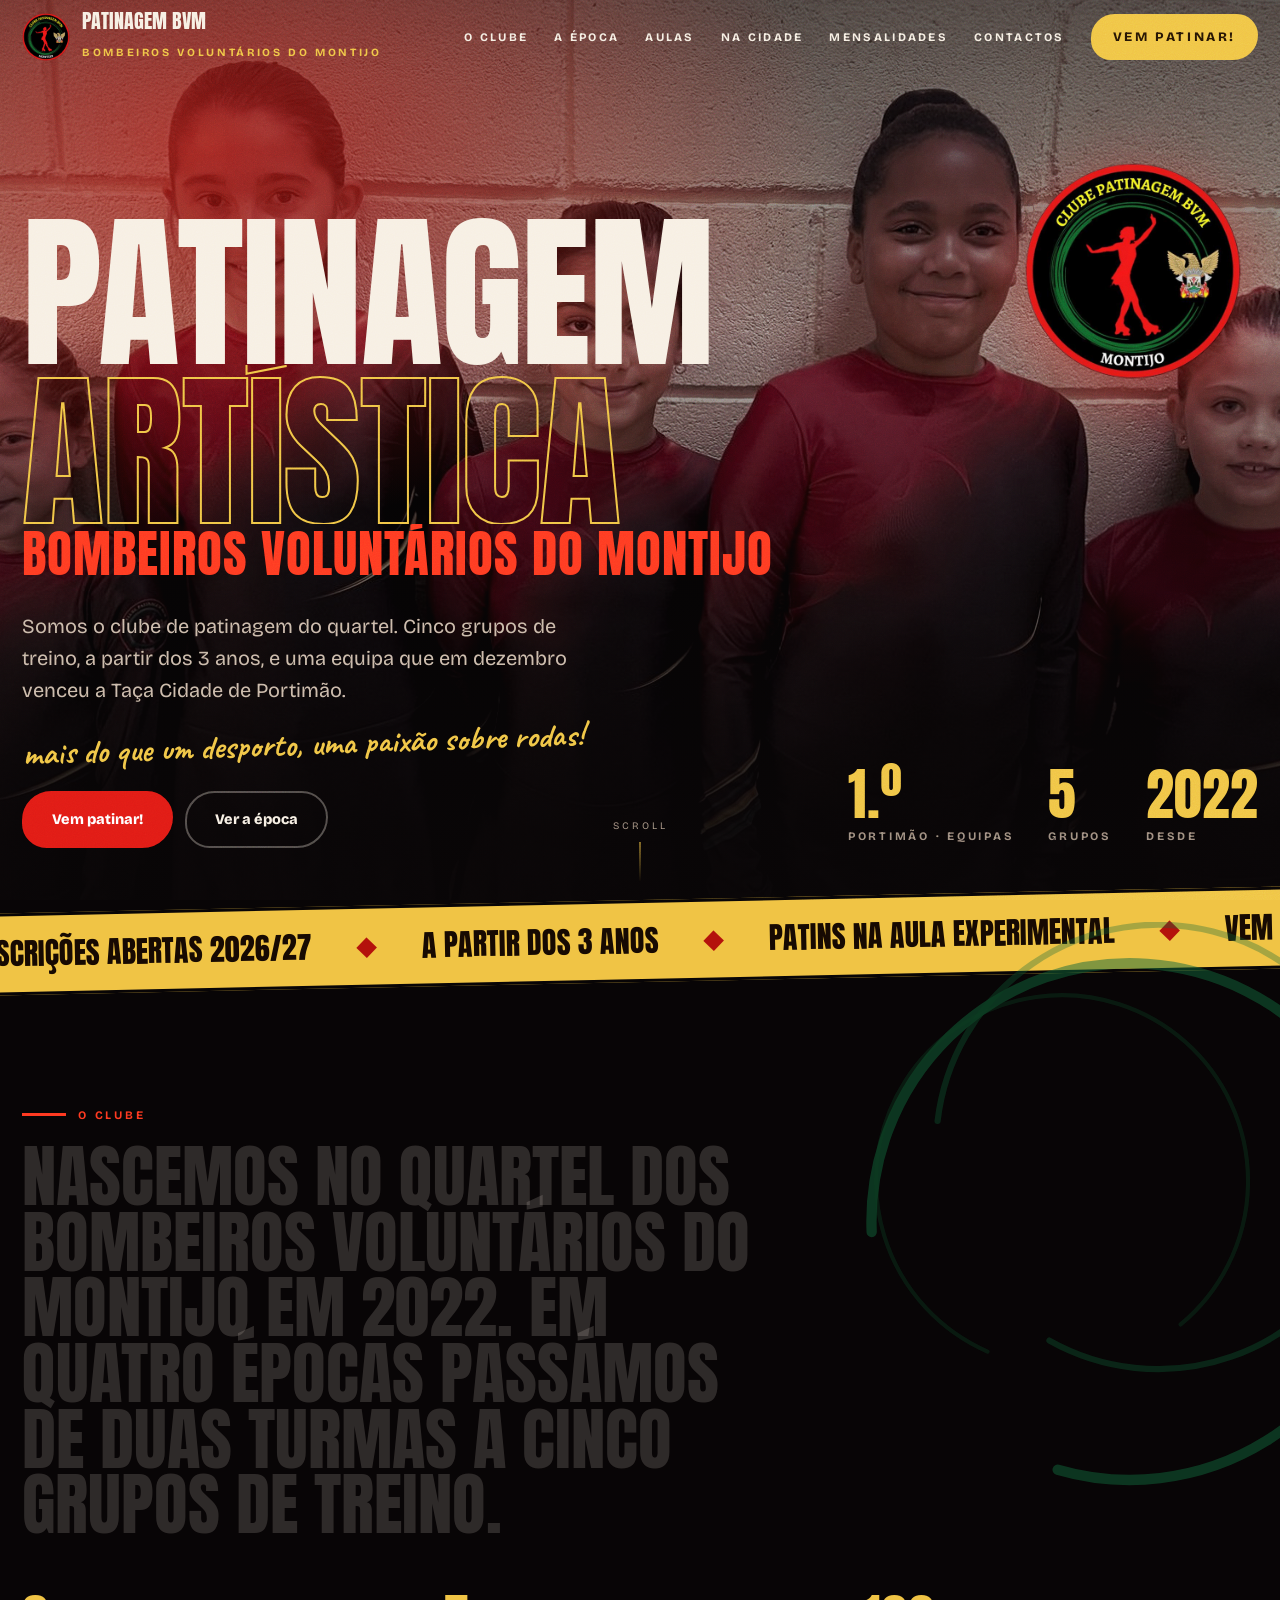
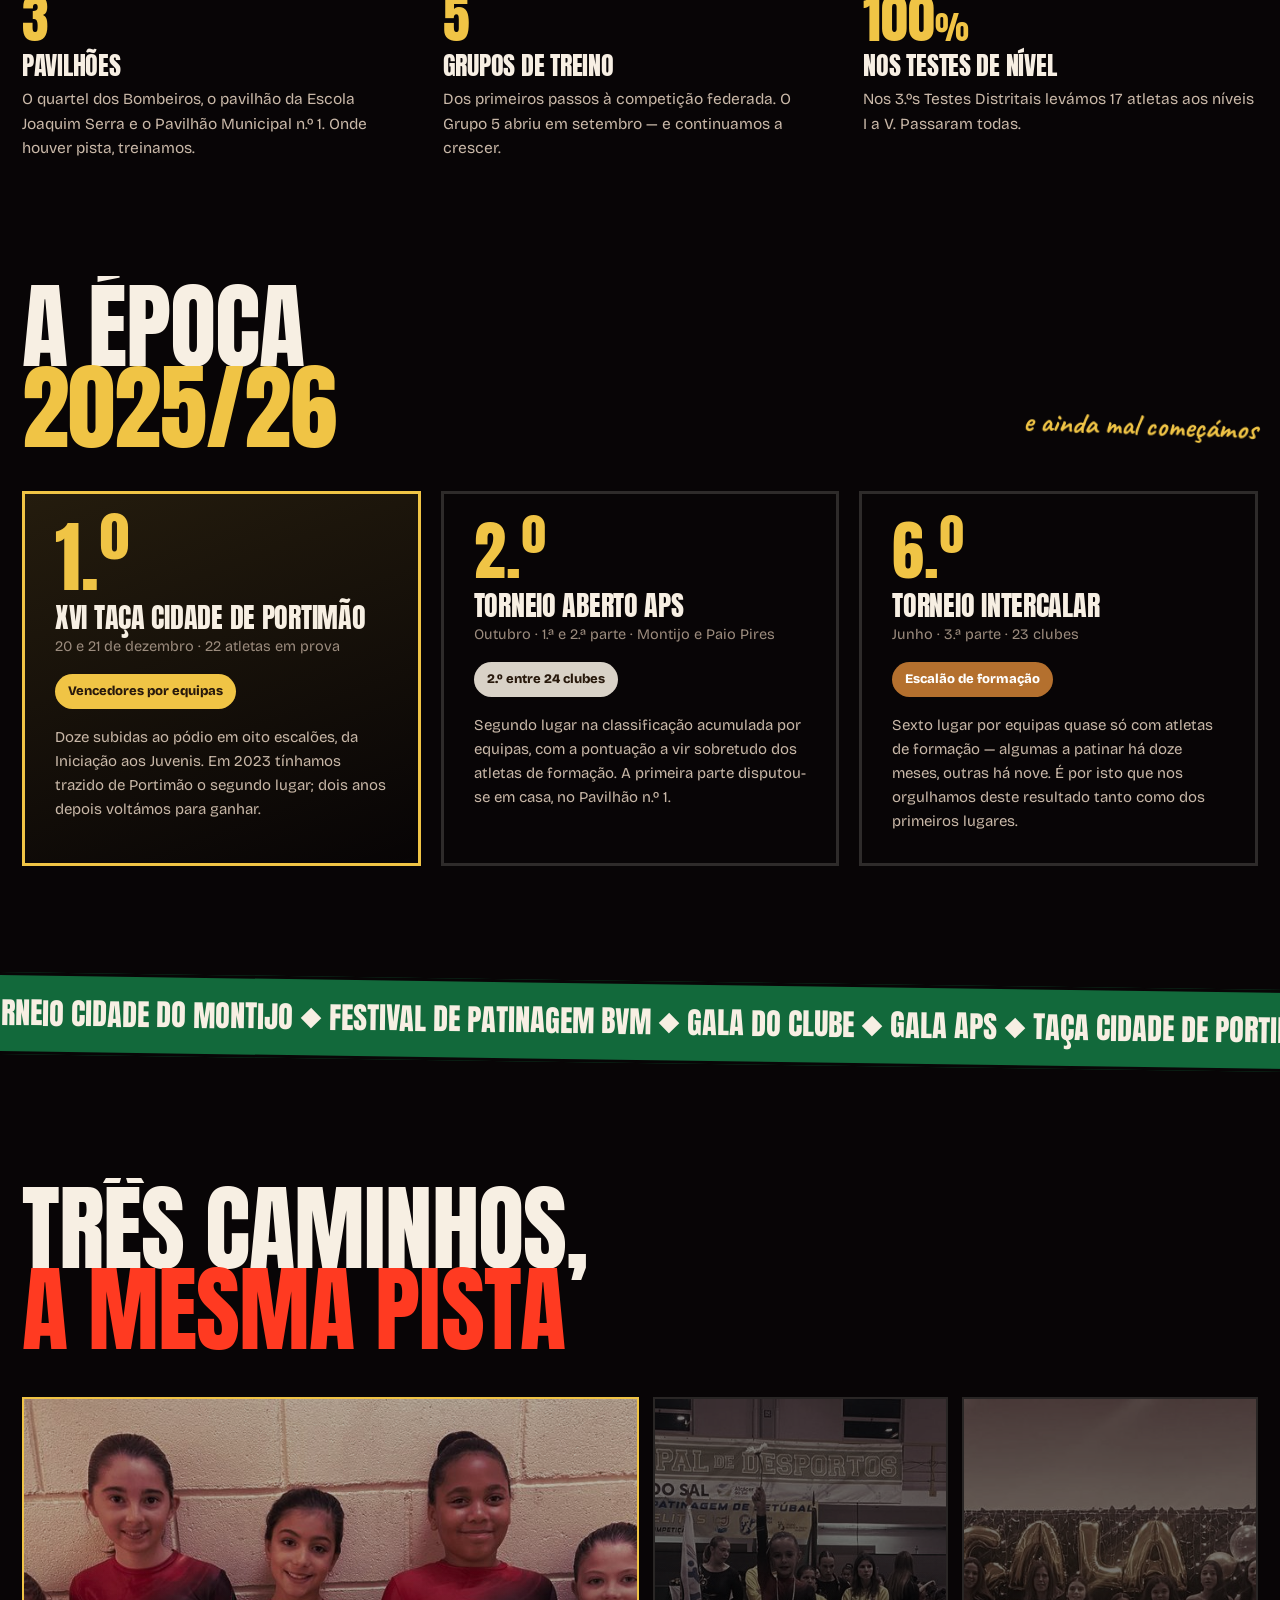
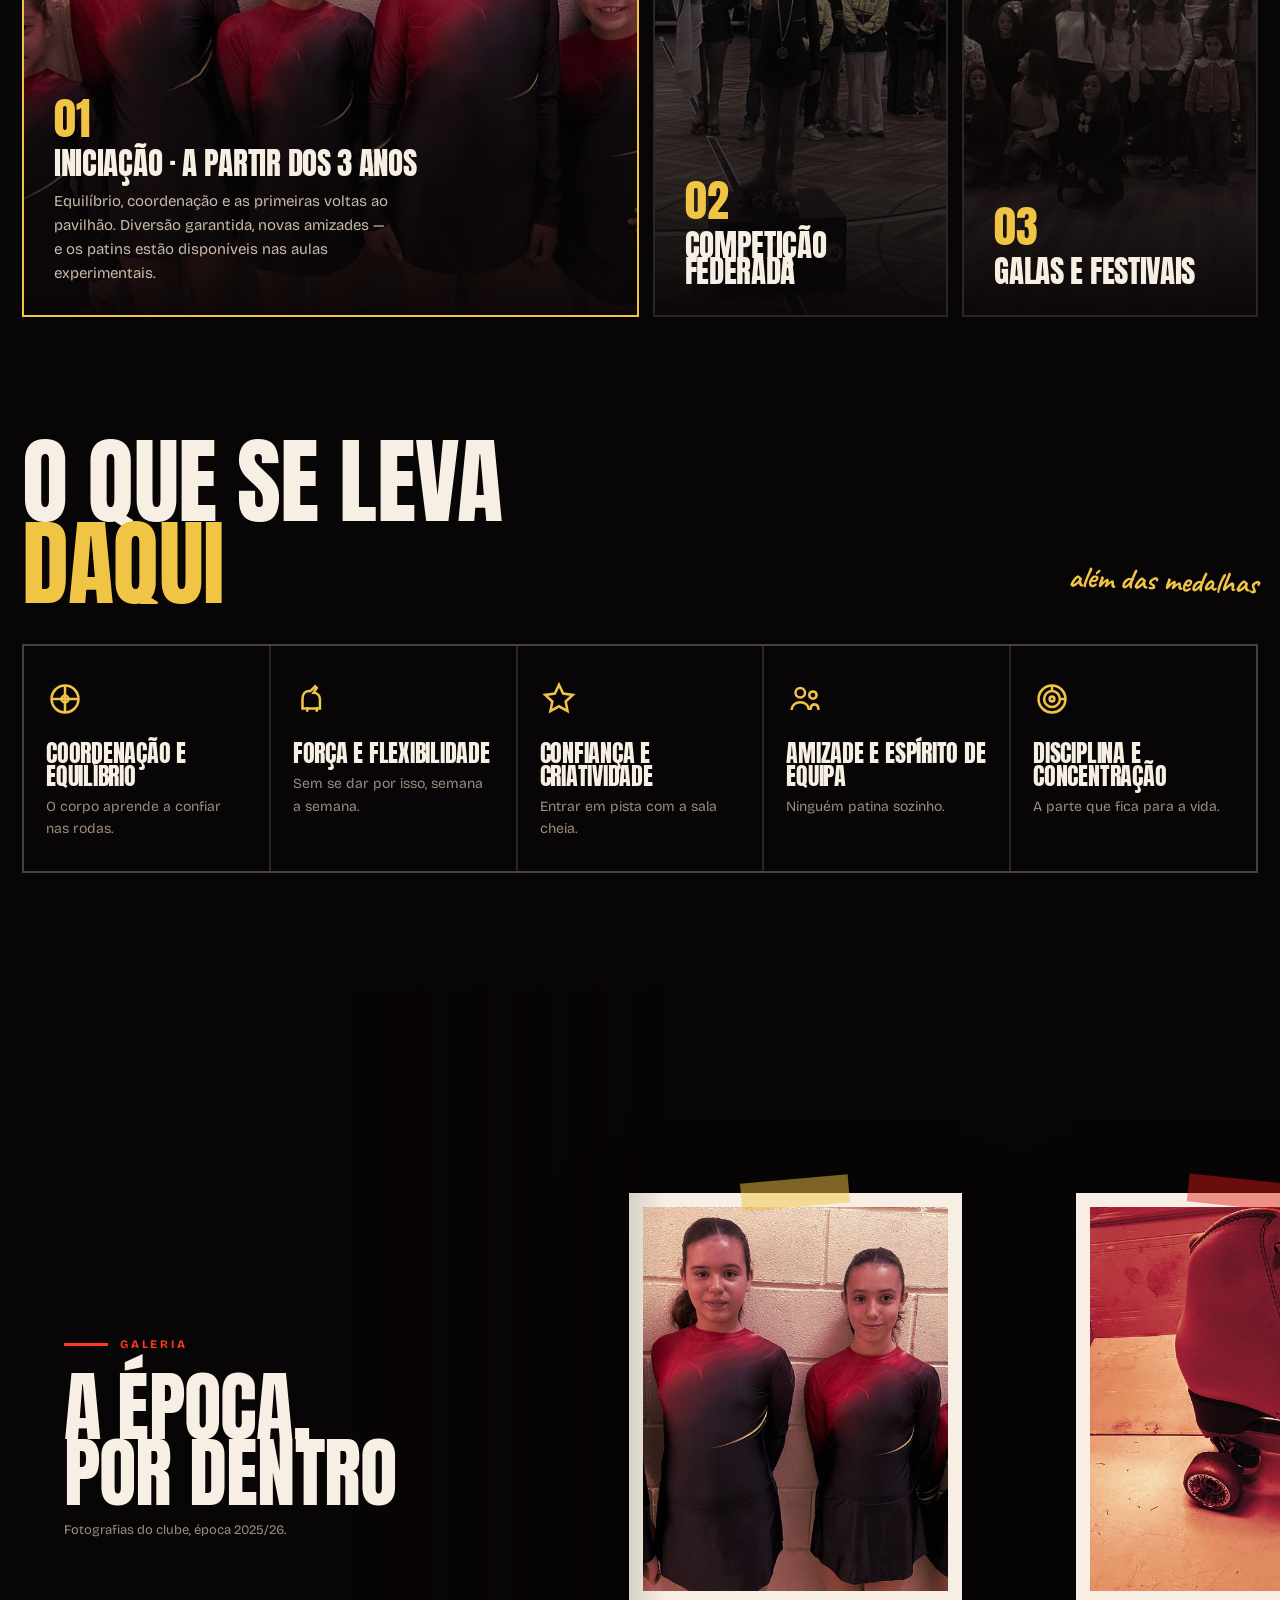
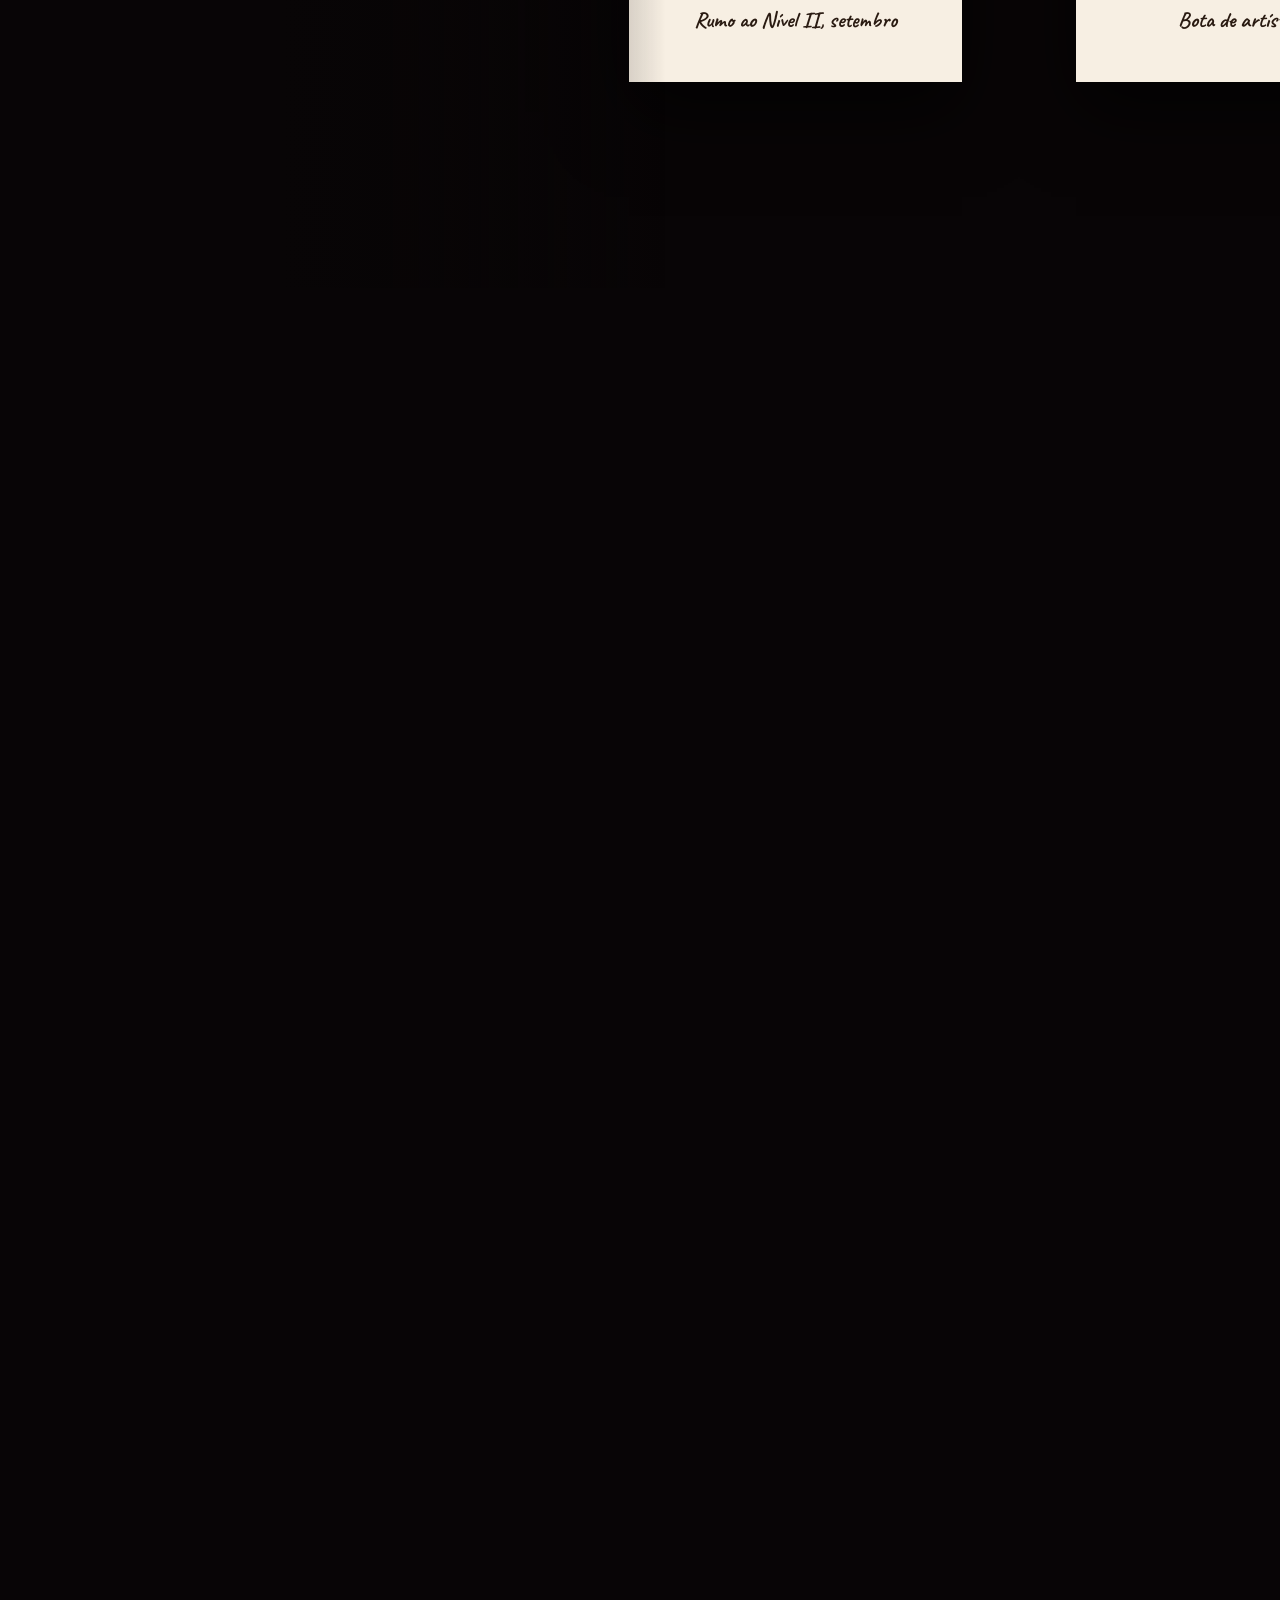
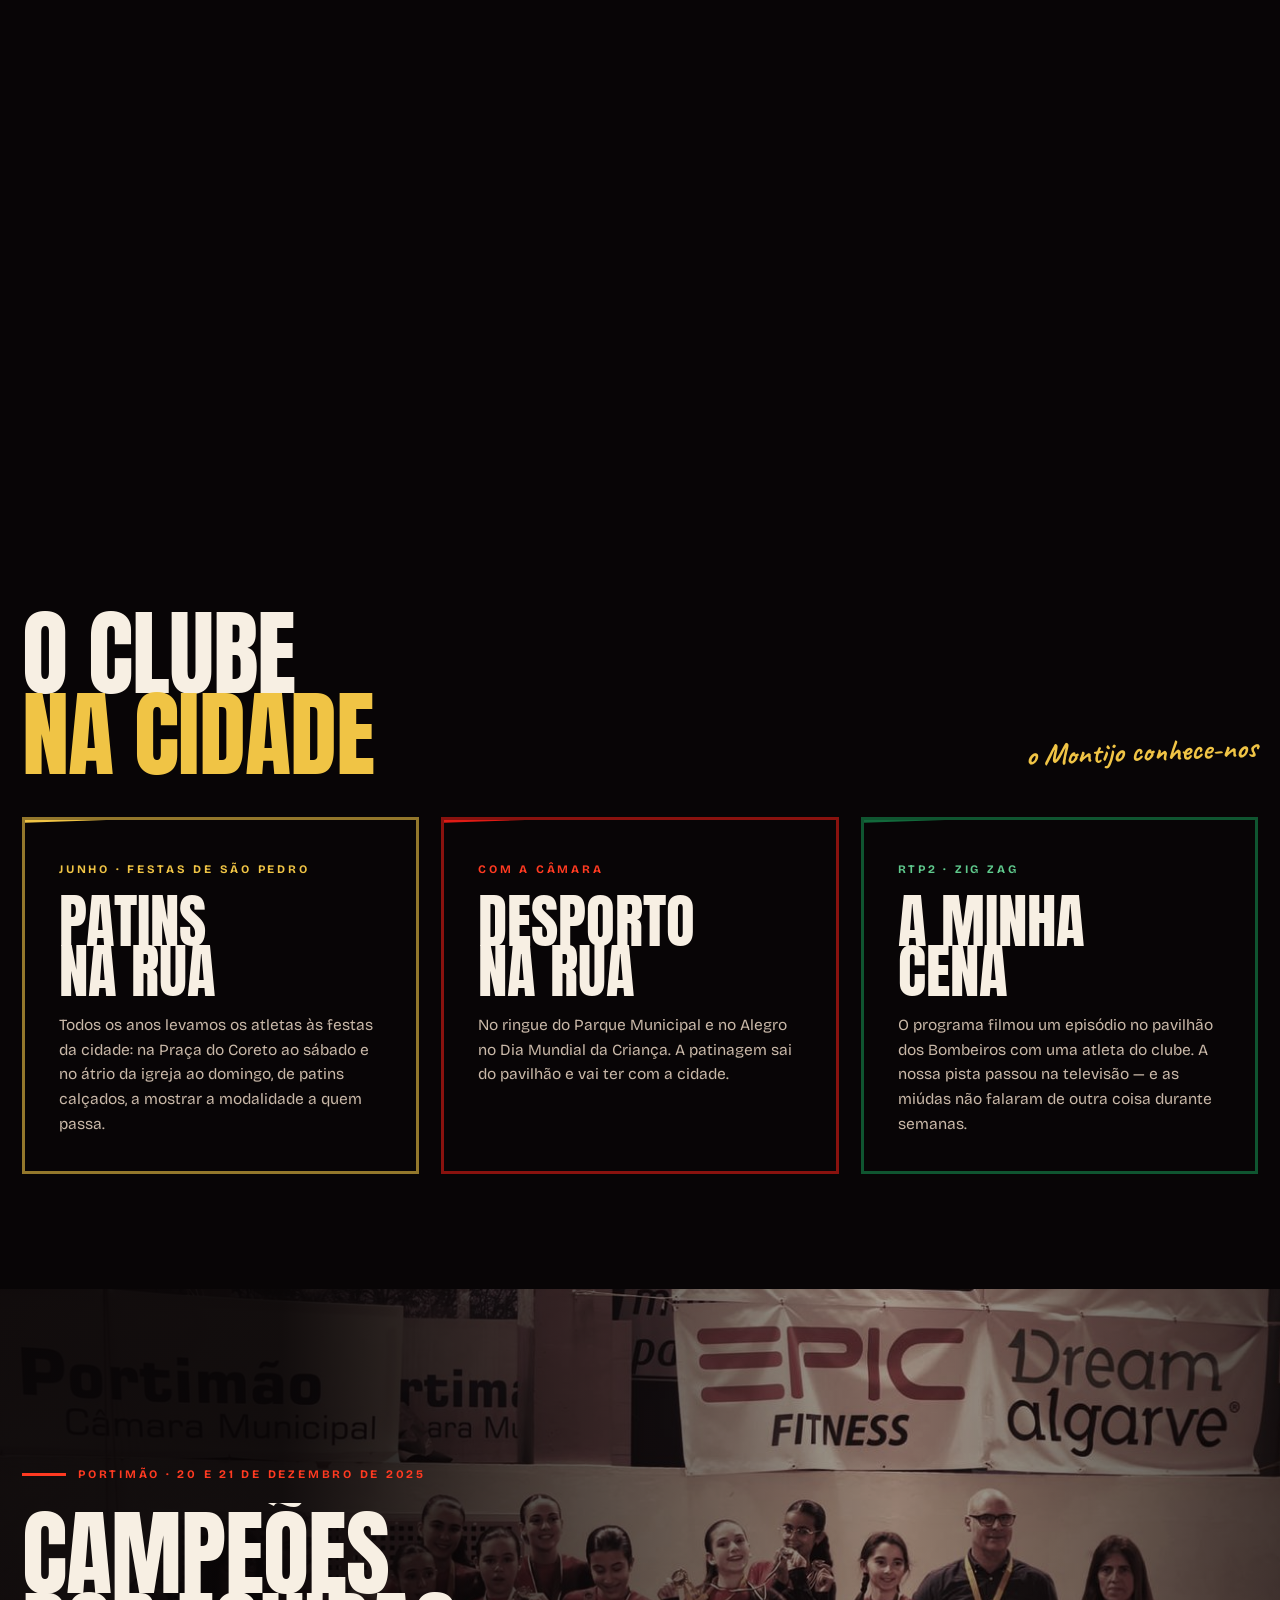
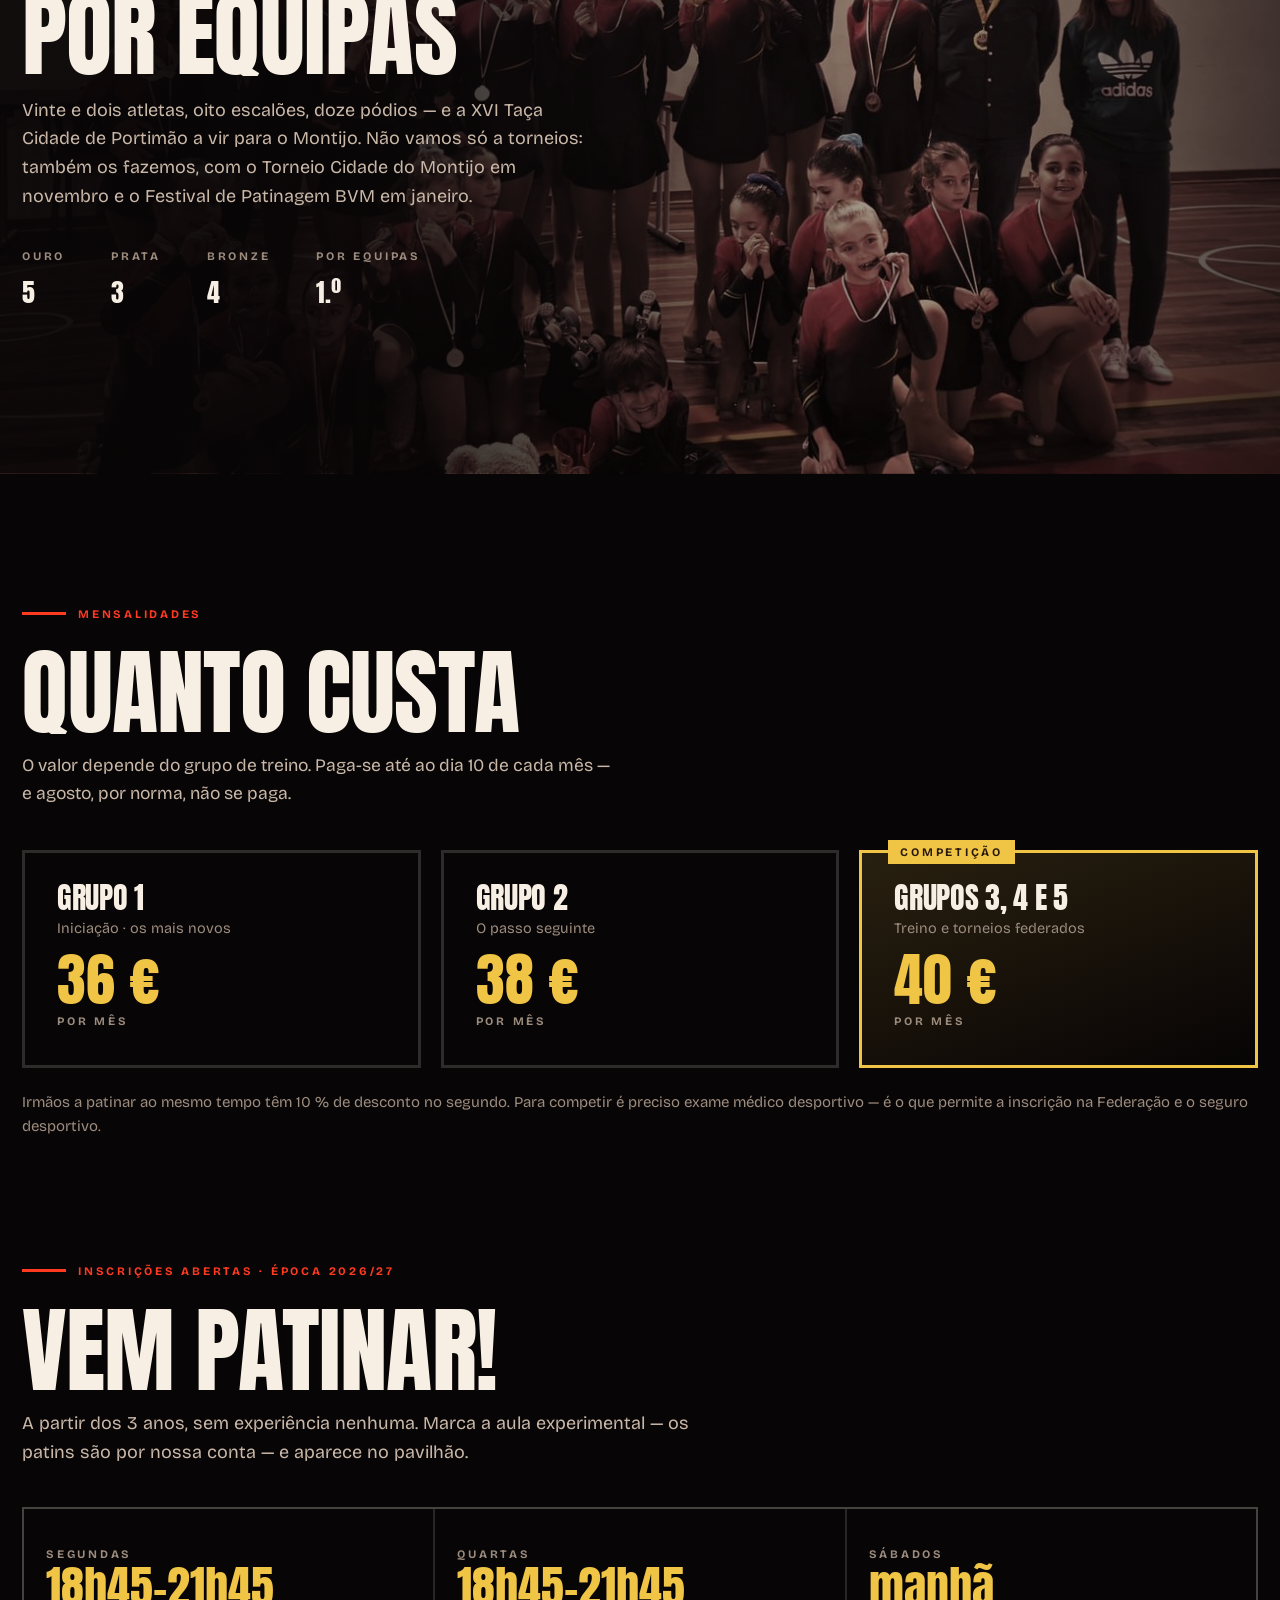
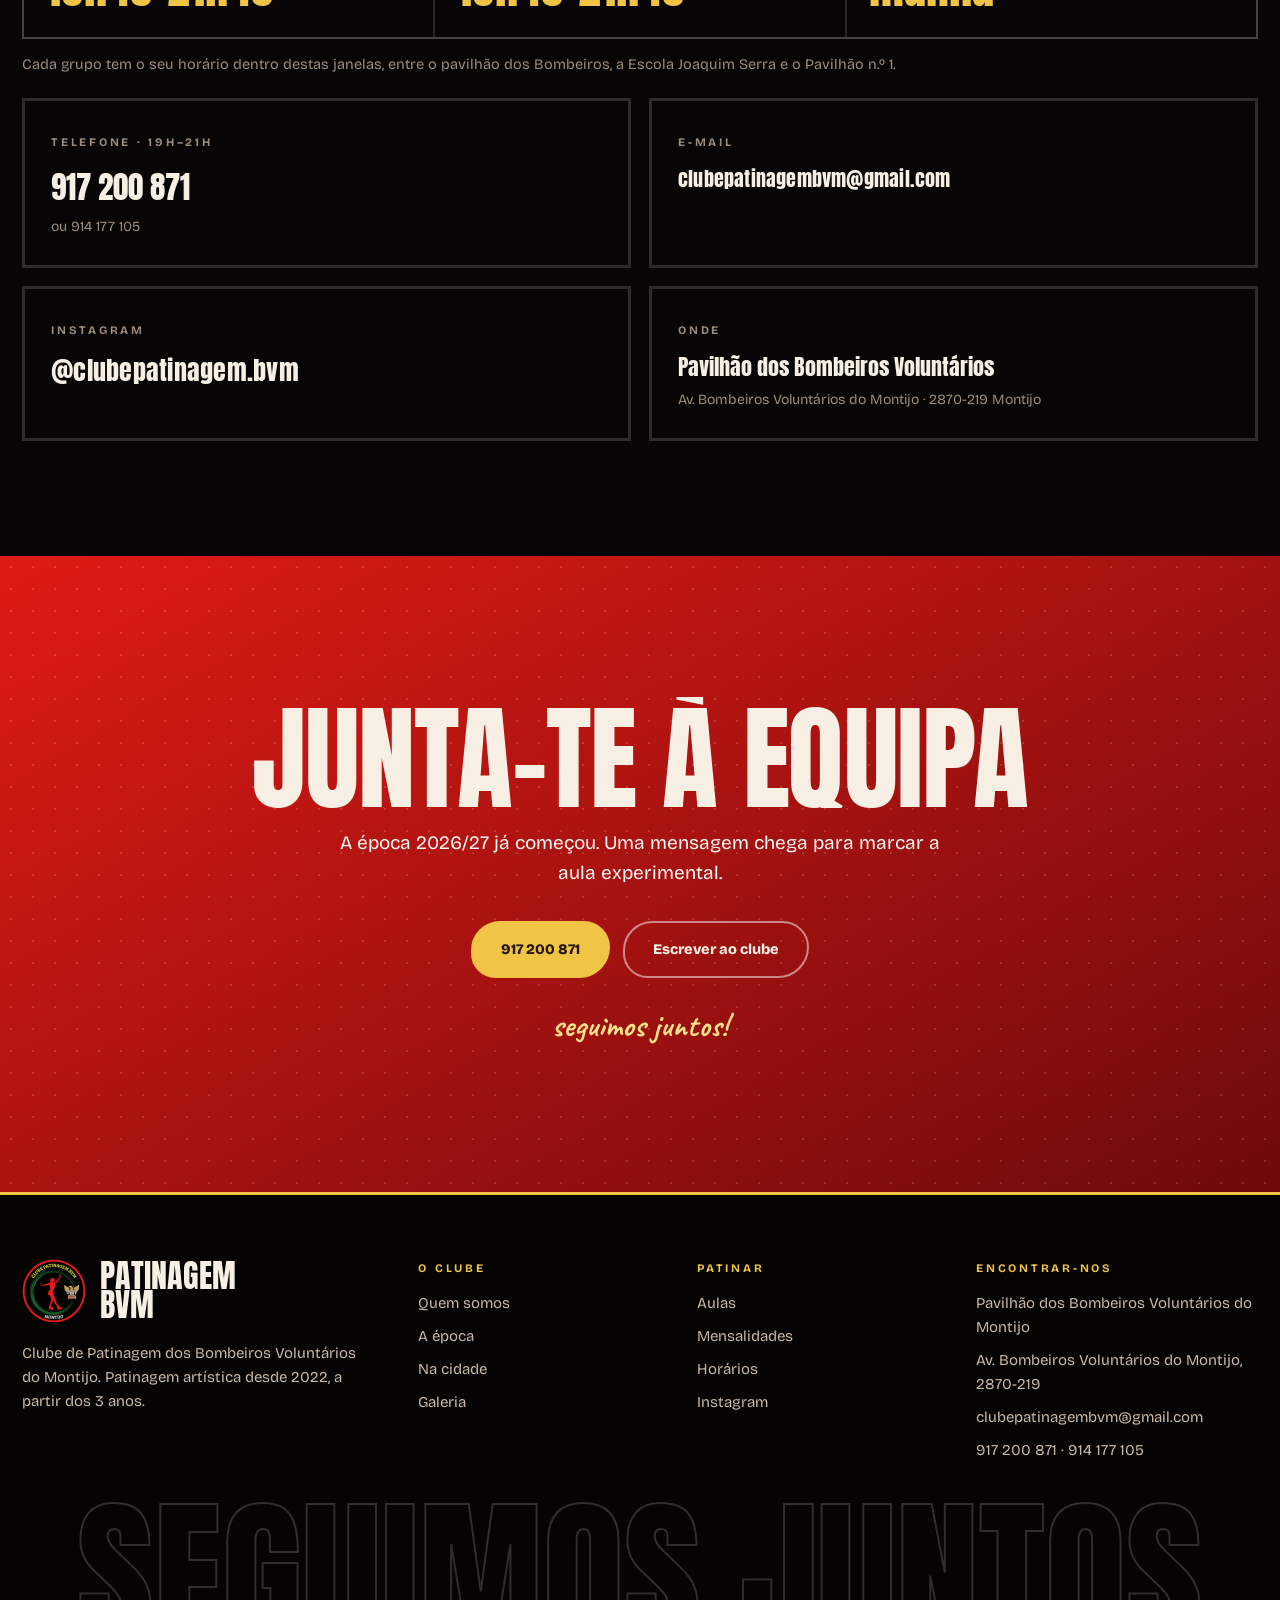
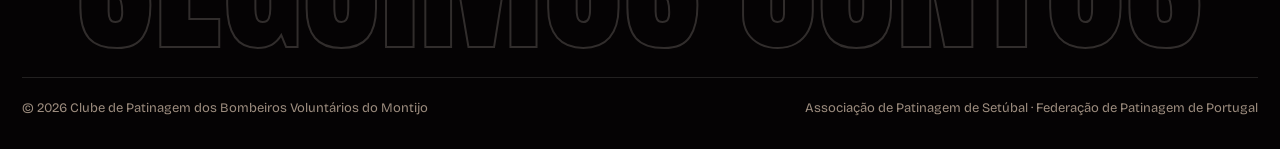
<file: docs/index.html>
<!doctype html>
<html lang="pt-PT">
<head>
<meta charset="utf-8">
<meta name="viewport" content="width=device-width, initial-scale=1, viewport-fit=cover">
<meta name="description" content="Clube de Patinagem dos Bombeiros Voluntários do Montijo. Patinagem artística a partir dos 3 anos — aulas, competição e galas. Inscrições abertas.">
<meta name="theme-color" content="#080506">
<meta property="og:title" content="Clube de Patinagem BVM · Montijo">
<meta property="og:description" content="Patinagem artística no quartel dos Bombeiros Voluntários do Montijo. A partir dos 3 anos.">
<meta property="og:image" content="img/equipa-kit.jpg">
<link rel="icon" type="image/png" href="img/logo-128.png">
<title>Clube de Patinagem BVM · Montijo</title>
<link rel="preconnect" href="https://fonts.gstatic.com" crossorigin>
<link rel="stylesheet" href="https://fonts.googleapis.com/css2?family=Anton&family=Bricolage+Grotesque:opsz,wght@12..96,400;12..96,500;12..96,700;12..96,800&family=Caveat:wght@600;700&display=swap">
<!-- alternativa sem dependências externas para alojamento próprio: <link rel="stylesheet" href="fonts.css"> -->
<style>
/* ============ tokens ============ */
:root{
  --ink:#080506; --ink2:#110B09; --ink3:#1A110D;
  --red:#E01B15; --red-hot:#FF3A21; --red-deep:#6E0A0C;
  --gold:#F0C445; --gold-lt:#FFE9A8; --green:#12693B;
  --cream:#F7EFE3; --txt:#F7EFE3; --mut:#C9B8A8; --dim:#9C8C7E;
  --nav-h:76px;
  --ease:cubic-bezier(.2,.7,.25,1);
}
*{ box-sizing:border-box; }
html,body{ overflow-x:clip; }
html{ scroll-behavior:smooth; }
body{
  margin:0; background:var(--ink); color:var(--txt);
  font-family:'Bricolage Grotesque','Trebuchet MS',sans-serif; font-size:17px; line-height:1.6;
  -webkit-font-smoothing:antialiased;
}
h1,h2,h3{ margin:0; font-family:Anton,'Arial Narrow',Impact,sans-serif; font-weight:400;
  text-transform:uppercase; line-height:.86; letter-spacing:-.01em; }
p{ margin:0; }
img{ display:block; max-width:100%; }
a{ color:inherit; text-decoration:none; }
button{ font:inherit; color:inherit; background:none; border:0; cursor:pointer; }
::selection{ background:var(--red); color:#fff; }
:focus-visible{ outline:3px solid var(--gold); outline-offset:3px; }

/* grão global */
body::after{
  content:""; position:fixed; inset:0; z-index:900; pointer-events:none; opacity:.30; mix-blend-mode:overlay;
  background-image:url("data:image/svg+xml,%3Csvg xmlns='http://www.w3.org/2000/svg' width='160' height='160'%3E%3Cfilter id='n'%3E%3CfeTurbulence type='fractalNoise' baseFrequency='.9' numOctaves='3'/%3E%3C/filter%3E%3Crect width='100%25' height='100%25' filter='url(%23n)'/%3E%3C/svg%3E");
}

.wrap{ width:min(100% - 44px, 1320px); margin-inline:auto; }
.lbl{ font-size:11.5px; font-weight:700; letter-spacing:.24em; text-transform:uppercase; }
.hand{ font-family:Caveat,cursive; font-weight:700; color:var(--gold); }
.mut{ color:var(--mut); } .dim{ color:var(--dim); }
.out{ color:transparent; -webkit-text-stroke:2px var(--gold); }

/* ============ barra de progresso ============ */
#progress{ position:fixed; top:0; left:0; height:3px; width:0%; z-index:1000;
  background:linear-gradient(90deg,var(--red),var(--gold)); transition:width .1s linear; }

/* ============ intro ============ */
#intro{ position:fixed; inset:0; z-index:1100; background:var(--ink);
  display:grid; place-items:center; transition:opacity .6s var(--ease), visibility .6s; }
#intro.gone{ opacity:0; visibility:hidden; }
#intro .em{ animation:introPop 1s var(--ease) both; }
#intro .bar{ width:200px; height:3px; background:rgba(247,239,227,.15); margin-top:28px; overflow:hidden; }
#intro .bar i{ display:block; height:100%; width:0; background:var(--gold); animation:load 1.25s var(--ease) forwards; }
@keyframes introPop{ from{ transform:scale(.82) rotate(-12deg); opacity:0; } to{ transform:none; opacity:1; } }
@keyframes load{ to{ width:100%; } }

/* ============ nav ============ */
header{
  position:fixed; top:0; left:0; right:0; z-index:800; height:var(--nav-h);
  display:flex; align-items:center; border-bottom:2px solid transparent;
  transition:background .4s var(--ease), border-color .4s, transform .45s var(--ease), height .4s;
}
header.stuck{ background:rgba(8,5,6,.88); backdrop-filter:blur(14px); border-bottom-color:var(--gold); height:64px; }
header.hide{ transform:translateY(-110%); }
header .wrap{ display:flex; align-items:center; justify-content:space-between; gap:24px; }
.brand{ display:flex; align-items:center; gap:12px; }
.brand .nm{ font-family:Anton,sans-serif; font-size:20px; text-transform:uppercase; line-height:1; }
.brand .sb{ color:var(--gold); font-size:11px; letter-spacing:.24em; text-transform:uppercase; font-weight:700; }
nav{ display:flex; align-items:center; gap:26px; }
nav a{ position:relative; font-size:11.5px; font-weight:700; letter-spacing:.2em; text-transform:uppercase; padding:6px 0; }
nav a::after{ content:""; position:absolute; left:0; bottom:0; height:2px; width:0; background:var(--red-hot);
  transition:width .35s var(--ease); }
nav a:hover::after, nav a.active::after{ width:100%; }
.burger{ display:none; width:46px; height:46px; border:2px solid rgba(247,239,227,.25); border-radius:10px;
  flex-direction:column; align-items:center; justify-content:center; gap:5px; }
.burger i{ width:18px; height:2px; background:var(--gold); display:block; transition:.3s var(--ease); }
.burger.x i:nth-child(1){ transform:translateY(7px) rotate(45deg); }
.burger.x i:nth-child(2){ opacity:0; }
.burger.x i:nth-child(3){ transform:translateY(-7px) rotate(-45deg); }

.btn{ display:inline-flex; align-items:center; gap:10px; padding:15px 28px; border-radius:36px 32px 38px 30px;
  font-weight:800; font-size:14.5px; background:var(--red); color:#fff; border:2px solid var(--red);
  transition:transform .3s var(--ease), background .3s, color .3s, box-shadow .3s; }
.btn:hover{ transform:translateY(-3px) rotate(-1deg); box-shadow:0 16px 40px rgba(224,27,21,.45); }
.btn.k{ background:var(--gold); border-color:var(--gold); color:#251504; }
.btn.k:hover{ box-shadow:0 16px 40px rgba(240,196,69,.4); }
.btn.o{ background:transparent; border-color:rgba(247,239,227,.3); color:var(--txt); }
.btn.o:hover{ border-color:var(--gold); color:var(--gold); box-shadow:none; }
.btn.sm{ padding:11px 20px; font-size:13px; }

@media (max-width:900px){
  .burger{ display:flex; }
  nav{ position:fixed; inset:var(--nav-h) 0 auto; flex-direction:column; align-items:stretch; gap:0;
    background:rgba(8,5,6,.98); backdrop-filter:blur(16px); padding:12px 22px 26px; border-bottom:2px solid var(--gold);
    transform:translateY(-130%); transition:transform .5s var(--ease); max-height:calc(100vh - var(--nav-h)); overflow:auto; }
  nav.open{ transform:none; }
  nav a{ font-size:15px; padding:16px 0; border-bottom:1px solid rgba(247,239,227,.1); letter-spacing:.14em; }
  nav .btn{ margin-top:16px; justify-content:center; }
}

/* ============ hero ============ */
.hero{ position:relative; min-height:100svh; display:flex; align-items:flex-end; overflow:hidden;
  padding-bottom:52px; padding-top:calc(var(--nav-h) + 20px); }
.hero-bg{ position:absolute; inset:-6%; z-index:0; }
.hero-bg img{ width:100%; height:100%; object-fit:cover; filter:grayscale(.35) contrast(1.1); animation:kb 22s ease-in-out infinite alternate; }
@keyframes kb{ from{ transform:scale(1.05) translateY(0); } to{ transform:scale(1.16) translateY(-2%); } }
.hero-bg::after{ content:""; position:absolute; inset:0;
  background:
    radial-gradient(70% 60% at 20% 20%, rgba(224,27,21,.55), transparent 62%),
    linear-gradient(180deg, rgba(8,5,6,.75) 0%, rgba(8,5,6,.35) 38%, rgba(8,5,6,.94) 88%); }
.hero .wrap{ position:relative; z-index:2; width:min(100% - 44px, 1440px); }
.hero h1{ font-size:clamp(58px, 13.2vw, 205px); }
.hero .ln{ display:block; overflow:hidden; }
.hero .ln span{ display:block; transform:translateY(105%); animation:up 1.05s var(--ease) forwards; padding-top:.08em; }
.hero .ln:nth-child(2) span{ animation-delay:.1s; }
.hero .ln:nth-child(3) span{ animation-delay:.2s; padding-top:.16em; }
@media (max-width:700px){
  .hero{ padding-bottom:74px; }
  .hero .ln:nth-child(3) span{ font-size:.30em !important; padding-top:.3em; }
  .cue{ display:none; }
}
@keyframes up{ to{ transform:none; } }
.hero-foot{ display:flex; flex-wrap:wrap; gap:26px 46px; align-items:flex-end; justify-content:space-between;
  margin-top:34px; opacity:0; animation:fade 1s var(--ease) .55s forwards; }
@keyframes fade{ to{ opacity:1; } }
.hero-foot p{ max-width:44ch; font-size:clamp(16px,1.6vw,20px); color:var(--mut); }
.stats{ display:flex; gap:34px; }
.stats b{ display:block; font-family:Anton,sans-serif; font-size:clamp(34px,4.4vw,60px); color:var(--gold); line-height:.9; font-weight:400; }
.emblem-float{ position:absolute; right:3%; top:18%; z-index:2; width:clamp(120px,17vw,240px);
  animation:spin 46s linear infinite, fade 1.2s var(--ease) .4s both; }
@keyframes spin{ to{ transform:rotate(360deg); } }
@media (max-width:900px){ .emblem-float{ right:-34px; top:9%; width:116px; opacity:.34; } }
.cue{ position:absolute; left:50%; bottom:18px; z-index:3; transform:translateX(-50%); display:flex; flex-direction:column;
  align-items:center; gap:8px; font-size:10px; letter-spacing:.3em; text-transform:uppercase; color:var(--dim); }
.cue i{ width:1px; height:40px; background:linear-gradient(var(--gold),transparent); animation:cue 2s ease-in-out infinite; }
@keyframes cue{ 0%,100%{ opacity:.2; transform:scaleY(.35); transform-origin:top; } 50%{ opacity:1; transform:scaleY(1); } }

/* ============ ticker ============ */
.ticker{ background:var(--gold); color:#170A02; padding:14px 0; overflow:hidden; transform:rotate(-1.2deg);
  width:104%; margin-left:-2%; border-block:3px solid var(--ink); }
.ticker.red{ background:var(--red); color:#fff; transform:rotate(1deg); }
.ticker .run{ display:flex; gap:44px; width:max-content; animation:run 26s linear infinite; }
.ticker.red .run{ animation-duration:32s; animation-direction:reverse; }
.ticker span{ font-family:Anton,sans-serif; font-size:clamp(18px,2.4vw,30px); text-transform:uppercase;
  white-space:nowrap; display:flex; align-items:center; gap:44px; }
@keyframes run{ to{ transform:translateX(-50%); } }

/* ============ secções ============ */
section{ position:relative; }
.pad{ padding-block:clamp(72px,9vw,140px); }
.eyebrow{ display:inline-flex; align-items:center; gap:12px; color:var(--red-hot); margin-bottom:20px; }
.eyebrow::before{ content:""; width:44px; height:3px; background:var(--red-hot); display:block; }
.h2{ font-size:clamp(40px,7.4vw,104px); }

/* revelações */
.rv{ opacity:0; transform:translateY(38px); transition:opacity .9s var(--ease), transform .9s var(--ease); }
.rv.in{ opacity:1; transform:none; }
.rv.d1{ transition-delay:.1s; } .rv.d2{ transition-delay:.2s; } .rv.d3{ transition-delay:.3s; }
.rv-mask{ overflow:hidden; display:block; }
.rv-mask > *{ transform:translateY(100%); transition:transform 1s var(--ease); display:block; padding-top:.1em; }
.rv-mask.in > *{ transform:none; }

/* manifesto com palavras que acendem */
.manifesto{ font-family:Anton,sans-serif; text-transform:uppercase; line-height:.95;
  font-size:clamp(30px,5.4vw,76px); max-width:22ch; }
.manifesto w{ color:rgba(247,239,227,.16); transition:color .5s var(--ease); }
.manifesto w.on{ color:var(--txt); }
.manifesto w.hi.on{ color:var(--gold); }

/* caminhos */
.paths{ display:flex; gap:14px; min-height:520px; }
.path{ position:relative; flex:1; overflow:hidden; border:2px solid rgba(247,239,227,.14);
  transition:flex .7s var(--ease); cursor:pointer; }
.path img{ position:absolute; inset:0; width:100%; height:100%; object-fit:cover;
  filter:grayscale(.6) brightness(.5); transition:filter .7s var(--ease), transform 1.2s var(--ease); }
.path::after{ content:""; position:absolute; inset:0; background:linear-gradient(0deg, rgba(8,5,6,.94), transparent 70%); }
.path .body{ position:relative; z-index:2; height:100%; display:flex; flex-direction:column; justify-content:flex-end; padding:30px; }
.path .n{ font-family:Anton,sans-serif; font-size:44px; color:var(--gold); line-height:1; }
.path h3{ font-size:clamp(26px,2.4vw,40px); margin-top:10px; }
.path p{ font-size:15px; color:var(--mut); max-width:34ch; max-height:0; overflow:hidden; opacity:0;
  transition:max-height .7s var(--ease), opacity .5s var(--ease), margin .5s; }
.path.on{ flex:2.1; border-color:var(--gold); }
.path.on img{ filter:grayscale(0) brightness(.72); transform:scale(1.06); }
.path.on p{ max-height:140px; opacity:1; margin-top:12px; }
@media (max-width:900px){ .paths{ flex-direction:column; min-height:0; } .path{ min-height:230px; } .path.on{ flex:1; } }

/* números */
.nums{ display:grid; grid-template-columns:repeat(4,1fr); gap:2px; background:rgba(247,239,227,.14);
  border:2px solid rgba(247,239,227,.14); }
.nums div{ background:var(--ink); padding:38px 20px; text-align:center; }
.nums b{ display:block; font-family:Anton,sans-serif; font-size:clamp(44px,6vw,88px); color:var(--gold); line-height:.9; font-weight:400; }
@media (max-width:700px){ .nums{ grid-template-columns:repeat(2,1fr); } }

/* galeria horizontal */
.sticky{ height:300vh; }
.sticky .pin{ position:sticky; top:0; height:100svh; display:flex; align-items:center; overflow:hidden; }
.gal-title{ position:absolute; left:0; top:0; bottom:0; z-index:3; pointer-events:none;
  width:min(52vw,700px); display:flex; flex-direction:column; justify-content:center; padding-left:5vw;
  background:linear-gradient(90deg, var(--ink) 42%, rgba(8,5,6,.86) 62%, transparent 100%); }
@media (max-width:900px){ .gal-title{ width:100%; bottom:auto; height:auto; padding-block:28px 18px;
  background:linear-gradient(180deg, var(--ink) 55%, transparent); } }
.rail{ display:flex; gap:34px; padding-left:min(46vw,620px); padding-right:6vw; will-change:transform; align-items:center; }
.pola{ position:relative; background:var(--cream); padding:14px 14px 44px; box-shadow:0 30px 70px rgba(0,0,0,.65);
  flex:none; width:clamp(230px,26vw,340px); transition:transform .5s var(--ease); }
.pola img{ width:100%; height:clamp(250px,30vw,390px); object-fit:cover; }
.pola figcaption{ margin-top:12px; font-family:Caveat,cursive; font-weight:700; font-size:22px; color:#2A1B12; text-align:center; }
.pola .tp{ position:absolute; top:-14px; left:50%; margin-left:-54px; width:108px; height:28px;
  background:rgba(240,196,69,.5); transform:rotate(-5deg); }
.pola:nth-child(even) .tp{ background:rgba(224,27,21,.45); transform:rotate(6deg); }
.pola:hover{ transform:translateY(-14px) rotate(-1.5deg) scale(1.02); }

/* equipa */
.team{ display:grid; grid-template-columns:repeat(auto-fit,minmax(250px,1fr)); gap:24px; }
.mem{ position:relative; overflow:hidden; border:2px solid rgba(247,239,227,.12); transition:border-color .4s, transform .4s var(--ease); }
.mem img{ width:100%; height:330px; object-fit:cover; filter:grayscale(.5) brightness(.78); transition:.7s var(--ease); }
.mem .b{ padding:20px 22px 26px; }
.mem h3{ font-size:30px; } .mem .r{ color:var(--gold); margin-top:6px; }
.mem:hover{ border-color:var(--gold); transform:translateY(-8px); }
.mem:hover img{ filter:none; transform:scale(1.05); }

/* avisos */
.board{ display:grid; grid-template-columns:repeat(auto-fit,minmax(260px,1fr)); gap:22px; }
.note{ position:relative; background:var(--ink2); border:2px solid rgba(247,239,227,.12); border-radius:14px 12px 16px 10px;
  padding:28px; transition:transform .45s var(--ease), border-color .4s; }
.note::before{ content:""; position:absolute; top:-9px; left:50%; margin-left:-8px; width:16px; height:16px;
  border-radius:50%; background:var(--red); box-shadow:0 3px 10px rgba(0,0,0,.7); }
.note:nth-child(2)::before{ background:var(--gold); } .note:nth-child(3)::before{ background:var(--green); }
.note:nth-child(odd){ transform:rotate(-1.2deg); } .note:nth-child(even){ transform:rotate(1deg); }
.note:hover{ transform:rotate(0) translateY(-8px); border-color:var(--gold); }
.note.gold{ background:var(--gold); border-color:transparent; color:#28190C; }
.note.gold .dim, .note.gold .mut{ color:#4A3620; }

/* gala parallax */
.gala{ position:relative; min-height:88svh; display:flex; align-items:center; overflow:hidden; }
.gala .bg{ position:absolute; inset:-12% 0; }
.gala .bg img{ width:100%; height:100%; object-fit:cover; filter:grayscale(.3) contrast(1.05); }
.gala .bg::after{ content:""; position:absolute; inset:0;
  background:linear-gradient(90deg, rgba(8,5,6,.95) 22%, rgba(8,5,6,.35) 70%, rgba(8,5,6,.7)); }
.gala .wrap{ position:relative; z-index:2; }
.gala-info{ display:flex; flex-wrap:wrap; gap:22px 46px; margin-top:30px; }
.gala-info b{ display:block; font-family:Anton,sans-serif; font-size:26px; margin-top:4px; font-weight:400; }

/* preços */
.prices{ display:grid; grid-template-columns:repeat(auto-fit,minmax(270px,1fr)); gap:20px; }
.price{ border:3px solid rgba(247,239,227,.16); padding:32px; transition:.45s var(--ease); position:relative; }
.price:hover{ border-color:var(--gold); transform:translateY(-8px); }
.price.hot{ border-color:var(--gold); background:linear-gradient(160deg, rgba(240,196,69,.14), transparent); }
.price .tag{ position:absolute; top:-13px; left:26px; background:var(--gold); color:#28190C; padding:3px 12px; }
.price .v{ font-family:Anton,sans-serif; font-size:58px; color:var(--gold); line-height:.9; margin-top:14px; }

/* CTA final */
.final{ position:relative; overflow:hidden; text-align:center; padding-block:clamp(80px,11vw,160px);
  background:linear-gradient(150deg,var(--red),var(--red-deep)); }
.final h2{ font-size:clamp(44px,9vw,132px); }
.final::before{ content:""; position:absolute; inset:0; opacity:.16;
  background-image:radial-gradient(rgba(255,255,255,.9) 1.2px, transparent 1.2px); background-size:22px 22px; }

footer{ background:#050304; padding-block:64px 30px; border-top:3px solid var(--gold); }
.fgrid{ display:grid; grid-template-columns:1.5fr 1fr 1fr 1.2fr; gap:44px; }
@media (max-width:860px){ .fgrid{ grid-template-columns:1fr 1fr; } }
@media (max-width:520px){ .fgrid{ grid-template-columns:1fr; } }
footer h4{ color:var(--gold); margin:0 0 14px; }
footer ul{ list-style:none; margin:0; padding:0; display:grid; gap:9px; color:var(--mut); font-size:15px; }
footer li{ transition:color .3s, transform .3s var(--ease); }
footer li:hover{ color:var(--gold); transform:translateX(4px); }
.fbig{ font-family:Anton,sans-serif; font-size:clamp(56px,13vw,180px); line-height:.8; text-transform:uppercase;
  color:transparent; -webkit-text-stroke:2px rgba(247,239,227,.18); margin-top:48px; text-align:center; }

@media (prefers-reduced-motion:reduce){
  *{ animation-duration:.01ms !important; animation-iteration-count:1 !important; transition-duration:.01ms !important; }
  .rv{ opacity:1; transform:none; } .rv-mask > *{ transform:none; } .hero .ln span{ transform:none; }
  .manifesto w{ color:var(--txt); }
}

/* ---- ajustes finais de telemóvel (no fim para ganharem a cascata) ---- */
@media (max-width:700px){
  .cue{ display:none !important; }
  .swirl{ display:none; }
  .ticker{ width:100%; margin-left:0; transform:none; }
  .hero{ padding-bottom:64px; }
  .hero .ln:nth-child(3){ margin-top:10px; }
  .hero .ln:nth-child(3) span{ font-size:.30em !important; padding-top:0; }
  .hero-foot{ gap:22px; }
  .stats{ gap:24px; }
  .wrap{ width:min(100% - 36px, 1320px); }
}

/* ---- BVM: verde do quartel, benefícios, grupos, treinadora ---- */
.ticker.green{ background:var(--green); color:#F7EFE3; transform:rotate(.8deg); }
.ticker.green .run{ animation-duration:30s; }
.swirl{ position:absolute; z-index:0; pointer-events:none; opacity:.55; }
.bene{ display:grid; grid-template-columns:repeat(5,1fr); gap:2px; background:rgba(247,239,227,.14); border:2px solid rgba(247,239,227,.14); }
.bene div{ background:var(--ink); padding:34px 22px 30px; }
.bene svg{ width:38px; height:38px; color:var(--gold); }
.bene h3{ font-size:24px; margin-top:16px; line-height:.95; }
.bene p{ font-size:14px; color:var(--dim); margin-top:8px; }
@media (max-width:1000px){ .bene{ grid-template-columns:repeat(3,1fr); } }
@media (max-width:640px){ .bene{ grid-template-columns:repeat(2,1fr); } .bene div{ padding:24px 18px; } }
.groups{ display:grid; grid-template-columns:repeat(3,1fr); gap:22px; }
@media (max-width:900px){ .groups{ grid-template-columns:1fr; } }
.group{ position:relative; border:3px solid rgba(247,239,227,.16); padding:34px; overflow:hidden; transition:.45s var(--ease); }
.group:hover{ transform:translateY(-8px) rotate(-.6deg); border-color:var(--gold); }
.group .big{ font-family:Anton,sans-serif; font-size:clamp(40px,4.6vw,66px); line-height:.86; text-transform:uppercase; }
.group.r{ border-color:rgba(224,27,21,.6); } .group.g{ border-color:rgba(18,105,59,.8); } .group.k{ border-color:rgba(240,196,69,.6); }
.group .stripe{ position:absolute; left:-10%; right:-10%; top:-18px; height:14px; transform:rotate(-2deg); }
.palm{ display:grid; grid-template-columns:repeat(auto-fit,minmax(280px,1fr)); gap:20px; }
.palm article{ border:3px solid rgba(247,239,227,.16); padding:30px; position:relative; transition:.45s var(--ease); }
.palm article:hover{ border-color:var(--gold); transform:translateY(-8px); }
.palm .yr{ font-family:Anton,sans-serif; font-size:64px; color:var(--gold); line-height:.86; }
.palm .medals{ display:flex; gap:10px; margin-top:16px; flex-wrap:wrap; }
.medal{ display:inline-flex; align-items:center; gap:8px; padding:7px 13px; border-radius:999px; font-size:13px; font-weight:800; }
.medal.o{ background:var(--gold); color:#28190C; } .medal.p{ background:#D9D2C7; color:#28190C; } .medal.b{ background:#B4702E; color:#fff; }
.coach{ display:grid; grid-template-columns:.9fr 1.1fr; gap:50px; align-items:center; }
@media (max-width:900px){ .coach{ grid-template-columns:1fr; } }
.quote{ font-family:Caveat,cursive; font-weight:700; font-size:clamp(30px,3.6vw,50px); line-height:1.15; color:var(--gold); }
.contact{ display:grid; grid-template-columns:repeat(2,1fr); gap:18px; }
@media (max-width:640px){ .contact{ grid-template-columns:1fr; } }
.contact b.mail{ font-size:clamp(17px,1.6vw,23px); letter-spacing:.01em; }
.contact a{ display:block; border:3px solid rgba(247,239,227,.16); padding:26px; transition:.4s var(--ease); }
.contact a:hover{ border-color:var(--gold); transform:translateY(-6px); }
.contact b{ display:block; font-family:Anton,sans-serif; font-weight:400; font-size:clamp(24px,2.4vw,34px); margin-top:8px; text-transform:none; word-break:break-word; }
.sched{ display:grid; grid-template-columns:repeat(3,1fr); gap:2px; background:rgba(247,239,227,.14); border:2px solid rgba(247,239,227,.14); }
.sched div{ background:var(--ink); padding:30px 22px; }
.sched b{ display:block; font-family:Anton,sans-serif; font-weight:400; font-size:clamp(30px,3.6vw,52px); color:var(--gold); line-height:.9; }
@media (max-width:640px){ .sched{ grid-template-columns:1fr; } }

/* galeria em telemóvel: grelha vertical em vez de scroll horizontal */
@media (max-width:700px){
  .sticky{ height:auto; padding-block:64px 24px; }
  .sticky .pin{ position:static; height:auto; display:block; overflow:visible; }
  .gal-title{ position:static; width:auto; height:auto; padding:0 22px 26px; background:none; }
  .rail{ display:grid; grid-template-columns:1fr 1fr; gap:26px 14px; padding:14px 22px 0; transform:none !important; width:auto; }
  .rail .pola{ width:100%; max-width:none; padding:9px 9px 26px; margin:0; }
  .pola img{ height:200px; }
  .pola figcaption{ font-size:17px; margin-top:8px; }
  .pola .tp{ width:70px; margin-left:-35px; height:20px; top:-10px; }
  .rail .pola:nth-child(odd){ transform:rotate(-1.5deg); } .rail .pola:nth-child(even){ transform:rotate(1.5deg); margin-top:18px; }
  .pola img{ height:135px; }
  .pola figcaption{ font-size:15px; line-height:1.15; }
  /* cabeçalho compacto */
  .brand .nm{ font-size:17px; }
  .brand .sb{ display:none; }
  .brand img{ width:40px !important; height:40px !important; }
  header{ height:64px; } :root{ --nav-h:64px; }
}
</style>
</head>
<body>
<div id="progress"></div>

<div id="intro">
  <div style="text-align:center">
    <div class="em">
<img src="img/logo.png" width="150" height="150" alt="Emblema do Clube de Patinagem BVM Montijo" style="display:block; width:150px; height:150px; border-radius:50%">
    </div>
    <div class="bar"><i></i></div>
  </div>
</div>

<header id="hdr">
  <div class="wrap">
    <a class="brand" href="#topo">
<img src="img/logo-128.png" width="48" height="48" alt="Emblema do Clube de Patinagem BVM Montijo" style="display:block; width:48px; height:48px; border-radius:50%">
      <span>
        <span class="nm">Patinagem BVM</span><br>
        <span class="sb">Bombeiros Voluntários do Montijo</span>
      </span>
    </a>
    <nav id="nav">
      <a href="#clube">O clube</a>
      <a href="#epoca">A época</a>
      <a href="#aulas">Aulas</a>
      <a href="#cidade">Na cidade</a>
      <a href="#mensalidades">Mensalidades</a>
      <a href="#contactos">Contactos</a>
      <a class="btn k sm" href="#contactos">Vem patinar!</a>
    </nav>
    <button class="burger" id="burger" aria-label="Abrir menu" aria-expanded="false"><i></i><i></i><i></i></button>
  </div>
</header>

<main id="topo">

<section class="hero">
  <div class="hero-bg" data-par="0.18"><img src="img/equipa-kit.jpg" alt="Atletas do clube com o fato de competição"></div>
  <div class="emblem-float">
<img src="img/logo.png" alt="Emblema do Clube de Patinagem BVM Montijo" style="display:block; width:100%; height:auto; border-radius:50%; filter:drop-shadow(0 18px 40px rgba(224,27,21,.45))">
  </div>
  <div class="wrap">
    <h1>
      <span class="ln"><span>Patinagem</span></span>
      <span class="ln"><span class="out">Artística</span></span>
      <span class="ln"><span style="color:var(--red-hot); font-size:.30em; letter-spacing:.02em;">Bombeiros Voluntários do Montijo</span></span>
    </h1>
    <div class="hero-foot">
      <div>
        <p>Somos o clube de patinagem do quartel. Cinco grupos de treino, a partir dos 3 anos, e uma equipa que em dezembro venceu a Taça Cidade de Portimão.</p>
        <div class="hand" style="font-size:clamp(24px,2.6vw,34px); margin-top:12px; transform:rotate(-2deg); display:inline-block">mais do que um desporto, uma paixão sobre rodas!</div>
        <div style="display:flex; gap:12px; flex-wrap:wrap; margin-top:20px;">
          <a class="btn" href="#contactos">Vem patinar!</a>
          <a class="btn o" href="#epoca">Ver a época</a>
        </div>
      </div>
      <div class="stats">
        <div><b>1.º</b><span class="lbl dim">Portimão · equipas</span></div>
        <div><b data-count="5">0</b><span class="lbl dim">Grupos</span></div>
        <div><b data-count="2022">2000</b><span class="lbl dim">Desde</span></div>
      </div>
    </div>
  </div>
  <div class="cue">Scroll<i></i></div>
</section>

<div class="ticker"><div class="run">
  <span>Inscrições abertas 2026/27 <em style="font-style:normal;color:#B4120C">◆</em> A partir dos 3 anos <em style="font-style:normal;color:#B4120C">◆</em> Patins na aula experimental <em style="font-style:normal;color:#B4120C">◆</em> Vem patinar! <em style="font-style:normal;color:#B4120C">◆</em></span>
  <span>Inscrições abertas 2026/27 <em style="font-style:normal;color:#B4120C">◆</em> A partir dos 3 anos <em style="font-style:normal;color:#B4120C">◆</em> Patins na aula experimental <em style="font-style:normal;color:#B4120C">◆</em> Vem patinar! <em style="font-style:normal;color:#B4120C">◆</em></span>
</div></div>

<section id="clube" class="pad">
  <svg class="swirl" viewBox="0 0 600 600" width="620" height="620" style="right:-160px; top:-60px" aria-hidden="true">
    <g fill="none" stroke="#12693B" stroke-linecap="round">
      <path d="M300,300 m-250,0 a250,250 0 1,1 180,230" stroke-width="10" opacity=".9"/>
      <path d="M300,300 m-215,0 a215,215 0 1,1 200,130" stroke-width="6" opacity=".6" transform="rotate(30 300 300)"/>
      <path d="M300,300 m-180,0 a180,180 0 1,1 160,100" stroke-width="4" opacity=".4" transform="rotate(-40 300 300)"/>
    </g>
  </svg>
  <div class="wrap" style="position:relative; z-index:1">
    <div class="eyebrow lbl">O clube</div>
    <p class="manifesto" id="manif">Nascemos no quartel dos <w class="hi">Bombeiros Voluntários do Montijo</w> em 2022. Em quatro épocas passámos de duas turmas a <w class="hi">cinco grupos</w> de treino.</p>
    <div style="display:grid; grid-template-columns:repeat(auto-fit,minmax(260px,1fr)); gap:26px; margin-top:56px;">
      <div class="rv">
        <div style="font-family:Anton,sans-serif; font-size:54px; color:var(--gold); line-height:.9">3</div>
        <h3 style="font-size:26px; margin-top:12px">Pavilhões</h3>
        <p class="mut" style="margin-top:10px; font-size:15.5px">O quartel dos Bombeiros, o pavilhão da Escola Joaquim Serra e o Pavilhão Municipal n.º 1. Onde houver pista, treinamos.</p>
      </div>
      <div class="rv d1">
        <div style="font-family:Anton,sans-serif; font-size:54px; color:var(--gold); line-height:.9">5</div>
        <h3 style="font-size:26px; margin-top:12px">Grupos de treino</h3>
        <p class="mut" style="margin-top:10px; font-size:15.5px">Dos primeiros passos à competição federada. O Grupo 5 abriu em setembro — e continuamos a crescer.</p>
      </div>
      <div class="rv d2">
        <div style="font-family:Anton,sans-serif; font-size:54px; color:var(--gold); line-height:.9">100<span style="font-size:.6em">%</span></div>
        <h3 style="font-size:26px; margin-top:12px">Nos testes de nível</h3>
        <p class="mut" style="margin-top:10px; font-size:15.5px">Nos 3.ºs Testes Distritais levámos 17 atletas aos níveis I a V. Passaram todas.</p>
      </div>
    </div>
  </div>
</section>

<section id="epoca" class="pad" style="padding-top:0">
  <div class="wrap">
    <div style="display:flex; flex-wrap:wrap; gap:20px; align-items:flex-end; justify-content:space-between; margin-bottom:42px">
      <div class="rv-mask"><h2 class="h2">A época<br><span style="color:var(--gold)">2025/26</span></h2></div>
      <span class="hand" style="font-size:30px; transform:rotate(2deg)">e ainda mal começámos</span>
    </div>
    <div class="palm">
      <article class="rv" style="border-color:var(--gold); background:linear-gradient(160deg, rgba(240,196,69,.12), transparent)">
        <div class="yr" style="font-size:78px">1.º</div>
        <h3 style="font-size:28px; margin-top:14px">XVI Taça Cidade de Portimão</h3>
        <p class="dim" style="font-size:14.5px; margin-top:6px">20 e 21 de dezembro · 22 atletas em prova</p>
        <div class="medals"><span class="medal o">Vencedores por equipas</span></div>
        <p class="mut" style="font-size:15px; margin-top:16px">Doze subidas ao pódio em oito escalões, da Iniciação aos Juvenis. Em 2023 tínhamos trazido de Portimão o segundo lugar; dois anos depois voltámos para ganhar.</p>
      </article>
      <article class="rv d1">
        <div class="yr">2.º</div>
        <h3 style="font-size:28px; margin-top:14px">Torneio Aberto APS</h3>
        <p class="dim" style="font-size:14.5px; margin-top:6px">Outubro · 1.ª e 2.ª parte · Montijo e Paio Pires</p>
        <div class="medals"><span class="medal p">2.º entre 24 clubes</span></div>
        <p class="mut" style="font-size:15px; margin-top:16px">Segundo lugar na classificação acumulada por equipas, com a pontuação a vir sobretudo dos atletas de formação. A primeira parte disputou-se em casa, no Pavilhão n.º 1.</p>
      </article>
      <article class="rv d2">
        <div class="yr">6.º</div>
        <h3 style="font-size:28px; margin-top:14px">Torneio Intercalar</h3>
        <p class="dim" style="font-size:14.5px; margin-top:6px">Junho · 3.ª parte · 23 clubes</p>
        <div class="medals"><span class="medal b">Escalão de formação</span></div>
        <p class="mut" style="font-size:15px; margin-top:16px">Sexto lugar por equipas quase só com atletas de formação — algumas a patinar há doze meses, outras há nove. É por isto que nos orgulhamos deste resultado tanto como dos primeiros lugares.</p>
      </article>
    </div>
  </div>
</section>

<div class="ticker green"><div class="run">
  <span>Torneio Cidade do Montijo ◆ Festival de Patinagem BVM ◆ Gala do clube ◆ Gala APS ◆ Taça Cidade de Portimão ◆ Testes distritais ◆</span>
  <span>Torneio Cidade do Montijo ◆ Festival de Patinagem BVM ◆ Gala do clube ◆ Gala APS ◆ Taça Cidade de Portimão ◆ Testes distritais ◆</span>
</div></div>

<section id="aulas" class="pad">
  <div class="wrap">
    <div class="rv-mask"><h2 class="h2">Três caminhos,<br><span style="color:var(--red-hot)">a mesma pista</span></h2></div>
    <div class="paths" style="margin-top:46px" id="paths">
      <article class="path on">
        <img src="img/equipa-nivel1.jpg" alt="Atletas do clube antes dos testes de nível">
        <div class="body">
          <span class="n">01</span>
          <h3>Iniciação · a partir dos 3 anos</h3>
          <p>Equilíbrio, coordenação e as primeiras voltas ao pavilhão. Diversão garantida, novas amizades — e os patins estão disponíveis nas aulas experimentais.</p>
        </div>
      </article>
      <article class="path">
        <img src="img/podio-alcacer.jpg" alt="Pódio no Torneio Estrelitas, em Alcácer do Sal">
        <div class="body">
          <span class="n">02</span>
          <h3>Competição federada</h3>
          <p>Patinagem livre, testes de nível e torneios da Associação de Patinagem de Setúbal, da Iniciação aos Juvenis. Inscrição na Federação com exame médico desportivo.</p>
        </div>
      </article>
      <article class="path">
        <img src="img/gala-clube.jpg" alt="Gala do clube">
        <div class="body">
          <span class="n">03</span>
          <h3>Galas e festivais</h3>
          <p>A gala do clube, a Gala APS que fecha a época e o nosso Festival de Patinagem — dias em que o pavilhão se enche e a equipa patina para a cidade.</p>
        </div>
      </article>
    </div>
  </div>
</section>

<section class="pad" style="padding-top:0">
  <div class="wrap">
    <div style="display:flex; flex-wrap:wrap; gap:20px; align-items:flex-end; justify-content:space-between; margin-bottom:40px">
      <div class="rv-mask"><h2 class="h2">O que se leva<br><span style="color:var(--gold)">daqui</span></h2></div>
      <span class="hand" style="font-size:30px; transform:rotate(2deg)">além das medalhas</span>
    </div>
    <div class="bene rv">
      <div><svg viewBox="0 0 24 24" fill="none" stroke="currentColor" stroke-width="1.6" aria-hidden="true"><circle cx="12" cy="12" r="8.5"/><path d="M12 3.5v17M3.5 12h17"/><circle cx="12" cy="12" r="2.2"/></svg><h3>Coordenação e equilíbrio</h3><p>O corpo aprende a confiar nas rodas.</p></div>
      <div><svg viewBox="0 0 24 24" fill="none" stroke="currentColor" stroke-width="1.6" aria-hidden="true"><path d="M6 12c0-3 1.5-5 4-5h1l3-3 1 1-2 3c2 0 4 1.5 4 4v6H6z"/><path d="M9 17v3M15 17v3"/></svg><h3>Força e flexibilidade</h3><p>Sem se dar por isso, semana a semana.</p></div>
      <div><svg viewBox="0 0 24 24" fill="none" stroke="currentColor" stroke-width="1.6" aria-hidden="true"><path d="M12 3l2.6 5.6 6.1.8-4.5 4.2 1.2 6-5.4-3-5.4 3 1.2-6L3.3 9.4l6.1-.8z"/></svg><h3>Confiança e criatividade</h3><p>Entrar em pista com a sala cheia.</p></div>
      <div><svg viewBox="0 0 24 24" fill="none" stroke="currentColor" stroke-width="1.6" aria-hidden="true"><circle cx="9" cy="8" r="3"/><circle cx="17" cy="9.5" r="2.3"/><path d="M3.5 19c0-3 2.5-5 5.5-5s5.5 2 5.5 5"/><path d="M15.5 19c0-2.2 1-3.6 2.5-3.6s2.5 1.4 2.5 3.6"/></svg><h3>Amizade e espírito de equipa</h3><p>Ninguém patina sozinho.</p></div>
      <div><svg viewBox="0 0 24 24" fill="none" stroke="currentColor" stroke-width="1.6" aria-hidden="true"><circle cx="12" cy="12" r="8.5"/><circle cx="12" cy="12" r="5"/><circle cx="12" cy="12" r="1.5"/><path d="M12 3.5v3M20.5 12h-3"/></svg><h3>Disciplina e concentração</h3><p>A parte que fica para a vida.</p></div>
    </div>
  </div>
</section>

<section id="galeria" class="sticky">
  <div class="pin">
    <div class="gal-title">
      <div class="eyebrow lbl">Galeria</div>
      <h2 class="h2" style="font-size:clamp(36px,6vw,86px)">A época,<br>por dentro</h2>
      <p class="dim" style="font-size:13px; margin-top:14px; max-width:32ch">Fotografias do clube, época 2025/26.</p>
    </div>
    <div class="rail" id="rail">
      <figure class="pola"><span class="tp"></span><img src="img/equipa-nivel2.jpg" alt=""><figcaption>Rumo ao Nível II, setembro</figcaption></figure>
      <figure class="pola"><span class="tp"></span><img src="img/patim-perfil.jpg" alt=""><figcaption>Bota de artística</figcaption></figure>
      <figure class="pola"><span class="tp"></span><img src="img/equipa-aprovadas.jpg" alt=""><figcaption>100% de aprovação</figcaption></figure>
      <figure class="pola"><span class="tp"></span><img src="img/gala-grupo.jpg" alt=""><figcaption>Gala do clube, dezembro</figcaption></figure>
      <figure class="pola"><span class="tp"></span><img src="img/patim-roda.jpg" alt=""><figcaption>Rodas de pista</figcaption></figure>
      <figure class="pola"><span class="tp"></span><img src="img/gala-selfie.jpg" alt=""><figcaption>Jantar de gala</figcaption></figure>
      <figure class="pola"><span class="tp"></span><img src="img/grupo-retrato.jpg" alt=""><figcaption>Prontos para os testes</figcaption></figure>
      <figure class="pola"><span class="tp"></span><img src="img/patins-par.jpg" alt=""><figcaption>O par completo</figcaption></figure>
    </div>
  </div>
</section>

<section id="cidade" class="pad">
  <div class="wrap">
    <div style="display:flex; flex-wrap:wrap; gap:20px; align-items:flex-end; justify-content:space-between; margin-bottom:42px">
      <div class="rv-mask"><h2 class="h2">O clube<br><span style="color:var(--gold)">na cidade</span></h2></div>
      <span class="hand" style="font-size:30px; transform:rotate(-2deg)">o Montijo conhece-nos</span>
    </div>
    <div class="groups">
      <article class="group k rv"><span class="stripe" style="background:var(--gold)"></span>
        <span class="lbl" style="color:var(--gold)">Junho · Festas de São Pedro</span>
        <div class="big" style="margin-top:14px">Patins<br>na rua</div>
        <p class="mut" style="margin-top:16px; font-size:15.5px">Todos os anos levamos os atletas às festas da cidade: na Praça do Coreto ao sábado e no átrio da igreja ao domingo, de patins calçados, a mostrar a modalidade a quem passa.</p>
      </article>
      <article class="group r rv d1"><span class="stripe" style="background:var(--red)"></span>
        <span class="lbl" style="color:var(--red-hot)">Com a Câmara</span>
        <div class="big" style="margin-top:14px">Desporto<br>na rua</div>
        <p class="mut" style="margin-top:16px; font-size:15.5px">No ringue do Parque Municipal e no Alegro no Dia Mundial da Criança. A patinagem sai do pavilhão e vai ter com a cidade.</p>
      </article>
      <article class="group g rv d2"><span class="stripe" style="background:var(--green)"></span>
        <span class="lbl" style="color:#5FC98C">RTP2 · Zig Zag</span>
        <div class="big" style="margin-top:14px">A minha<br>cena</div>
        <p class="mut" style="margin-top:16px; font-size:15.5px">O programa filmou um episódio no pavilhão dos Bombeiros com uma atleta do clube. A nossa pista passou na televisão — e as miúdas não falaram de outra coisa durante semanas.</p>
      </article>
    </div>
  </div>
</section>

<section class="gala">
  <div class="bg" data-par="0.22"><img src="img/portimao-2025.jpg" alt="A equipa do clube em Portimão, dezembro de 2025"></div>
  <div class="wrap">
    <div class="eyebrow lbl">Portimão · 20 e 21 de dezembro de 2025</div>
    <div class="rv-mask"><h2 class="h2">Campeões<br>por equipas</h2></div>
    <p class="mut" style="max-width:48ch; margin-top:20px; font-size:18px">Vinte e dois atletas, oito escalões, doze pódios — e a XVI Taça Cidade de Portimão a vir para o Montijo. Não vamos só a torneios: também os fazemos, com o Torneio Cidade do Montijo em novembro e o Festival de Patinagem BVM em janeiro.</p>
    <div class="gala-info">
      <div><span class="lbl dim">Ouro</span><b>5</b></div>
      <div><span class="lbl dim">Prata</span><b>3</b></div>
      <div><span class="lbl dim">Bronze</span><b>4</b></div>
      <div><span class="lbl dim">Por equipas</span><b>1.º</b></div>
    </div>
  </div>
</section>

<section id="mensalidades" class="pad">
  <div class="wrap">
    <div class="eyebrow lbl">Mensalidades</div>
    <div class="rv-mask"><h2 class="h2">Quanto custa</h2></div>
    <p class="mut" style="max-width:54ch; margin-top:18px; font-size:17.5px">O valor depende do grupo de treino. Paga-se até ao dia 10 de cada mês — e agosto, por norma, não se paga.</p>
    <div class="prices" style="margin-top:42px">
      <div class="price rv">
        <h3 style="font-size:30px">Grupo 1</h3>
        <p class="dim" style="font-size:14.5px; margin-top:6px">Iniciação · os mais novos</p>
        <div class="v">36 €</div><span class="lbl dim">por mês</span>
      </div>
      <div class="price rv d1">
        <h3 style="font-size:30px">Grupo 2</h3>
        <p class="dim" style="font-size:14.5px; margin-top:6px">O passo seguinte</p>
        <div class="v">38 €</div><span class="lbl dim">por mês</span>
      </div>
      <div class="price hot rv d2"><span class="tag lbl">Competição</span>
        <h3 style="font-size:30px">Grupos 3, 4 e 5</h3>
        <p class="dim" style="font-size:14.5px; margin-top:6px">Treino e torneios federados</p>
        <div class="v">40 €</div><span class="lbl dim">por mês</span>
      </div>
    </div>
    <p class="dim" style="font-size:15px; margin-top:22px">Irmãos a patinar ao mesmo tempo têm 10 % de desconto no segundo. Para competir é preciso exame médico desportivo — é o que permite a inscrição na Federação e o seguro desportivo.</p>
  </div>
</section>

<section id="contactos" class="pad" style="padding-top:0">
  <div class="wrap">
    <div class="eyebrow lbl">Inscrições abertas · época 2026/27</div>
    <div class="rv-mask"><h2 class="h2">Vem patinar!</h2></div>
    <p class="mut" style="max-width:56ch; margin-top:18px; font-size:18px">A partir dos 3 anos, sem experiência nenhuma. Marca a aula experimental — os patins são por nossa conta — e aparece no pavilhão.</p>
    <div class="sched rv" style="margin-top:40px">
      <div><span class="lbl dim">Segundas</span><b>18h45–21h45</b></div>
      <div><span class="lbl dim">Quartas</span><b>18h45–21h45</b></div>
      <div><span class="lbl dim">Sábados</span><b>manhã</b></div>
    </div>
    <p class="dim" style="font-size:14.5px; margin-top:14px">Cada grupo tem o seu horário dentro destas janelas, entre o pavilhão dos Bombeiros, a Escola Joaquim Serra e o Pavilhão n.º 1.</p>
    <div class="contact" style="margin-top:22px">
      <a class="rv" href="tel:+351917200871"><span class="lbl dim">Telefone · 19h–21h</span><b>917 200 871</b><span class="dim" style="font-size:14px">ou 914 177 105</span></a>
      <a class="rv d1" href="mailto:clubepatinagembvm@gmail.com"><span class="lbl dim">E-mail</span><b class="mail">clubepatinagembvm@gmail.com</b></a>
      <a class="rv d2" href="https://www.instagram.com/clubepatinagem.bvm" target="_blank" rel="noopener"><span class="lbl dim">Instagram</span><b class="mail" style="font-size:clamp(20px,2vw,28px)">@clubepatinagem.bvm</b></a>
      <a class="rv d3" href="https://maps.google.com/?q=Av.+Bombeiros+Volunt%C3%A1rios+do+Montijo,+2870-219+Montijo" target="_blank" rel="noopener"><span class="lbl dim">Onde</span><b style="font-size:clamp(18px,1.7vw,24px)">Pavilhão dos Bombeiros Voluntários</b><span class="dim" style="font-size:14px">Av. Bombeiros Voluntários do Montijo · 2870-219 Montijo</span></a>
    </div>
  </div>
</section>

<section class="final">
  <div class="wrap" style="position:relative; z-index:2">
    <div class="rv-mask"><h2>Junta-te à equipa</h2></div>
    <p style="color:#FFF5F3; max-width:50ch; margin:20px auto 0; font-size:19px">A época 2026/27 já começou. Uma mensagem chega para marcar a aula experimental.</p>
    <div style="display:flex; gap:13px; justify-content:center; flex-wrap:wrap; margin-top:32px">
      <a class="btn k" href="tel:+351917200871">917 200 871</a>
      <a class="btn o" href="mailto:clubepatinagembvm@gmail.com" style="border-color:rgba(255,255,255,.5)">Escrever ao clube</a>
    </div>
    <div class="hand" style="font-size:32px; margin-top:22px; color:#FFE08A">seguimos juntos!</div>
  </div>
</section>

</main>

<footer>
  <div class="wrap">
    <div class="fgrid">
      <div>
        <div style="display:flex; align-items:center; gap:14px">
<img src="img/logo-128.png" width="64" height="64" alt="Emblema do Clube de Patinagem BVM Montijo" style="display:block; width:64px; height:64px; border-radius:50%">
          <span style="font-family:Anton,sans-serif; font-size:32px; line-height:.9; text-transform:uppercase">Patinagem<br>BVM</span>
        </div>
        <p class="mut" style="font-size:15px; max-width:34ch; margin-top:18px">Clube de Patinagem dos Bombeiros Voluntários do Montijo. Patinagem artística desde 2022, a partir dos 3 anos.</p>
      </div>
      <div><h4 class="lbl">O clube</h4><ul><li><a href="#clube">Quem somos</a></li><li><a href="#epoca">A época</a></li><li><a href="#cidade">Na cidade</a></li><li><a href="#galeria">Galeria</a></li></ul></div>
      <div><h4 class="lbl">Patinar</h4><ul><li><a href="#aulas">Aulas</a></li><li><a href="#mensalidades">Mensalidades</a></li><li><a href="#contactos">Horários</a></li><li><a href="https://www.instagram.com/clubepatinagem.bvm" target="_blank" rel="noopener">Instagram</a></li></ul></div>
      <div><h4 class="lbl">Encontrar-nos</h4><ul><li>Pavilhão dos Bombeiros Voluntários do Montijo</li><li>Av. Bombeiros Voluntários do Montijo, 2870-219</li><li>clubepatinagembvm@gmail.com</li><li>917 200 871 · 914 177 105</li></ul></div>
    </div>
    <div class="fbig">Seguimos juntos</div>
    <div style="display:flex; flex-wrap:wrap; gap:10px 24px; justify-content:space-between; margin-top:34px; padding-top:20px; border-top:1px solid rgba(247,239,227,.12); font-size:13px; color:var(--dim)">
      <span>© 2026 Clube de Patinagem dos Bombeiros Voluntários do Montijo</span>
      <span>Associação de Patinagem de Setúbal · Federação de Patinagem de Portugal</span>
    </div>
  </div>
</footer>
<script>
(function(){
  'use strict';
  var reduce = matchMedia('(prefers-reduced-motion: reduce)').matches;

  /* ---------- intro ---------- */
  var intro = document.getElementById('intro');
  function dropIntro(){ intro.classList.add('gone'); document.body.style.overflow=''; }
  document.body.style.overflow = 'hidden';
  window.addEventListener('load', function(){ setTimeout(dropIntro, reduce ? 0 : 1150); });
  setTimeout(dropIntro, 2600);                 // rede de segurança
  intro.addEventListener('click', dropIntro);

  /* ---------- nav ---------- */
  var hdr=document.getElementById('hdr'), nav=document.getElementById('nav'),
      burger=document.getElementById('burger'), last=0;
  burger.addEventListener('click', function(){
    var open = nav.classList.toggle('open');
    burger.classList.toggle('x', open);
    burger.setAttribute('aria-expanded', open ? 'true' : 'false');
  });
  nav.querySelectorAll('a').forEach(function(a){
    a.addEventListener('click', function(){ nav.classList.remove('open'); burger.classList.remove('x'); });
  });

  var secs = [].slice.call(document.querySelectorAll('main section[id]'));
  var links = [].slice.call(nav.querySelectorAll('a[href^="#"]'));

  function onScroll(){
    var y = scrollY, h = document.body.scrollHeight - innerHeight;
    document.getElementById('progress').style.width = (h>0 ? (y/h)*100 : 0) + '%';
    hdr.classList.toggle('stuck', y > 60);
    hdr.classList.toggle('hide', y > last && y > 400 && !nav.classList.contains('open'));
    last = y;

    /* secção ativa */
    var cur = null;
    secs.forEach(function(s){ if (s.getBoundingClientRect().top <= innerHeight*0.4) cur = s.id; });
    links.forEach(function(a){ a.classList.toggle('active', a.getAttribute('href') === '#'+cur); });

    /* paralaxe */
    pars.forEach(function(el){
      var r = el.parentElement.getBoundingClientRect();
      if (r.bottom < -200 || r.top > innerHeight+200) return;
      var off = (r.top + r.height/2 - innerHeight/2) * parseFloat(el.dataset.par);
      el.style.transform = 'translate3d(0,'+ off.toFixed(1) +'px,0)';
    });

    /* galeria horizontal */
    if (rail && innerWidth > 700){
      var st = rail.closest('.sticky').getBoundingClientRect();
      var total = st.height - innerHeight;
      var p = Math.min(1, Math.max(0, -st.top / total));
      var dist = rail.scrollWidth - innerWidth + innerWidth*0.1;
      rail.style.transform = 'translate3d(' + (-p*dist).toFixed(1) + 'px,0,0)';
    }

    /* manifesto acende palavra a palavra */
    if (words.length){
      var mr = manif.getBoundingClientRect();
      var prog = (innerHeight*0.82 - mr.top) / (mr.height + innerHeight*0.22);
      var n = Math.round(Math.min(1, Math.max(0, prog)) * words.length);
      words.forEach(function(w,i){ w.classList.toggle('on', i < n); });
    }
  }

  var pars = [].slice.call(document.querySelectorAll('[data-par]'));
  var rail = document.getElementById('rail');

  /* ---------- manifesto: partir em palavras ---------- */
  var manif = document.getElementById('manif'), words = [];
  if (manif && !reduce){
    var out = [];
    [].slice.call(manif.childNodes).forEach(function(node){
      if (node.nodeType === 3){
        node.textContent.split(/(\s+)/).forEach(function(t){
          if (!t.trim()){ out.push(document.createTextNode(t)); return; }
          var w = document.createElement('w'); w.textContent = t; out.push(w);
        });
      } else out.push(node);
    });
    manif.innerHTML = ''; out.forEach(function(n){ manif.appendChild(n); });
    words = [].slice.call(manif.querySelectorAll('w'));
  } else if (manif){
    manif.querySelectorAll('w').forEach(function(w){ w.classList.add('on'); });
  }

  /* ---------- revelações ---------- */
  var io = new IntersectionObserver(function(es){
    es.forEach(function(e){ if (e.isIntersecting){ e.target.classList.add('in'); io.unobserve(e.target); } });
  }, { threshold:.06, rootMargin:'0px 0px 0px 0px' });
  document.querySelectorAll('.rv,.rv-mask').forEach(function(el){ io.observe(el); });

  /* ---------- contadores ---------- */
  var cio = new IntersectionObserver(function(es){
    es.forEach(function(e){
      if (!e.isIntersecting) return;
      var el = e.target, end = parseInt(el.dataset.count,10), t0 = null, dur = 1400;
      if (reduce){ el.textContent = end; cio.unobserve(el); return; }
      requestAnimationFrame(function step(ts){
        if (!t0) t0 = ts;
        var p = Math.min(1, (ts-t0)/dur), e2 = 1-Math.pow(1-p,3);
        el.textContent = Math.round(end*e2);
        if (p < 1) requestAnimationFrame(step);
      });
      cio.unobserve(el);
    });
  }, { threshold:.5 });
  document.querySelectorAll('[data-count]').forEach(function(el){ cio.observe(el); });

  /* ---------- painéis que abrem ---------- */
  var paths = [].slice.call(document.querySelectorAll('#paths .path'));
  paths.forEach(function(p){
    function open(){ paths.forEach(function(o){ o.classList.toggle('on', o===p); }); }
    p.addEventListener('mouseenter', open);
    p.addEventListener('click', open);
  });

  /* ---------- botões magnéticos ---------- */
  if (matchMedia('(hover:hover)').matches && !reduce){
    document.querySelectorAll('.btn').forEach(function(b){
      b.addEventListener('mousemove', function(e){
        var r = b.getBoundingClientRect();
        b.style.transform = 'translate(' + ((e.clientX-r.left-r.width/2)*.18).toFixed(1) + 'px,' +
                                           ((e.clientY-r.top-r.height/2)*.28-2).toFixed(1) + 'px)';
      });
      b.addEventListener('mouseleave', function(){ b.style.transform = ''; });
    });
  }

  addEventListener('scroll', onScroll, { passive:true });
  addEventListener('resize', onScroll);
  onScroll();
})();
</script>

</body>
</html>
</file>
<file: docs/fonts.css>
@font-face {
  font-family: 'Anton';
  font-style: normal;
  font-weight: 400;
  font-display: swap;
  src: url(fonts/anton-latin-ext-1Ptgg87LROyAm3K9-C8QSw.woff2) format('woff2');
  unicode-range: U+0100-02BA, U+02BD-02C5, U+02C7-02CC, U+02CE-02D7, U+02DD-02FF, U+0304, U+0308, U+0329, U+1D00-1DBF, U+1E00-1E9F, U+1EF2-1EFF, U+2020, U+20A0-20AB, U+20AD-20C0, U+2113, U+2C60-2C7F, U+A720-A7FF;
}
@font-face {
  font-family: 'Anton';
  font-style: normal;
  font-weight: 400;
  font-display: swap;
  src: url(fonts/anton-latin-1Ptgg87LROyAm3Kz-C8.woff2) format('woff2');
  unicode-range: U+0000-00FF, U+0131, U+0152-0153, U+02BB-02BC, U+02C6, U+02DA, U+02DC, U+0304, U+0308, U+0329, U+2000-206F, U+20AC, U+2122, U+2191, U+2193, U+2212, U+2215, U+FEFF, U+FFFD;
}
@font-face {
  font-family: 'Bricolage Grotesque';
  font-style: normal;
  font-weight: 400;
  font-stretch: 100%;
  font-display: swap;
  src: url(fonts/bricolage-grotesque-latin-ext-3y9K6as8bTXq_nANBjzKo3IeZx8z6up5BeSl9D4dj_x9PpZBMlGGInHEVA.woff2) format('woff2');
  unicode-range: U+0100-02BA, U+02BD-02C5, U+02C7-02CC, U+02CE-02D7, U+02DD-02FF, U+0304, U+0308, U+0329, U+1D00-1DBF, U+1E00-1E9F, U+1EF2-1EFF, U+2020, U+20A0-20AB, U+20AD-20C0, U+2113, U+2C60-2C7F, U+A720-A7FF;
}
@font-face {
  font-family: 'Bricolage Grotesque';
  font-style: normal;
  font-weight: 400;
  font-stretch: 100%;
  font-display: swap;
  src: url(fonts/bricolage-grotesque-latin-3y9K6as8bTXq_nANBjzKo3IeZx8z6up5BeSl9D4dj_x9PpZBMlGIInE.woff2) format('woff2');
  unicode-range: U+0000-00FF, U+0131, U+0152-0153, U+02BB-02BC, U+02C6, U+02DA, U+02DC, U+0304, U+0308, U+0329, U+2000-206F, U+20AC, U+2122, U+2191, U+2193, U+2212, U+2215, U+FEFF, U+FFFD;
}
@font-face {
  font-family: 'Bricolage Grotesque';
  font-style: normal;
  font-weight: 500;
  font-stretch: 100%;
  font-display: swap;
  src: url(fonts/bricolage-grotesque-latin-ext-3y9K6as8bTXq_nANBjzKo3IeZx8z6up5BeSl9D4dj_x9PpZBMlGGInHEVA.woff2) format('woff2');
  unicode-range: U+0100-02BA, U+02BD-02C5, U+02C7-02CC, U+02CE-02D7, U+02DD-02FF, U+0304, U+0308, U+0329, U+1D00-1DBF, U+1E00-1E9F, U+1EF2-1EFF, U+2020, U+20A0-20AB, U+20AD-20C0, U+2113, U+2C60-2C7F, U+A720-A7FF;
}
@font-face {
  font-family: 'Bricolage Grotesque';
  font-style: normal;
  font-weight: 500;
  font-stretch: 100%;
  font-display: swap;
  src: url(fonts/bricolage-grotesque-latin-3y9K6as8bTXq_nANBjzKo3IeZx8z6up5BeSl9D4dj_x9PpZBMlGIInE.woff2) format('woff2');
  unicode-range: U+0000-00FF, U+0131, U+0152-0153, U+02BB-02BC, U+02C6, U+02DA, U+02DC, U+0304, U+0308, U+0329, U+2000-206F, U+20AC, U+2122, U+2191, U+2193, U+2212, U+2215, U+FEFF, U+FFFD;
}
@font-face {
  font-family: 'Bricolage Grotesque';
  font-style: normal;
  font-weight: 700;
  font-stretch: 100%;
  font-display: swap;
  src: url(fonts/bricolage-grotesque-latin-ext-3y9K6as8bTXq_nANBjzKo3IeZx8z6up5BeSl9D4dj_x9PpZBMlGGInHEVA.woff2) format('woff2');
  unicode-range: U+0100-02BA, U+02BD-02C5, U+02C7-02CC, U+02CE-02D7, U+02DD-02FF, U+0304, U+0308, U+0329, U+1D00-1DBF, U+1E00-1E9F, U+1EF2-1EFF, U+2020, U+20A0-20AB, U+20AD-20C0, U+2113, U+2C60-2C7F, U+A720-A7FF;
}
@font-face {
  font-family: 'Bricolage Grotesque';
  font-style: normal;
  font-weight: 700;
  font-stretch: 100%;
  font-display: swap;
  src: url(fonts/bricolage-grotesque-latin-3y9K6as8bTXq_nANBjzKo3IeZx8z6up5BeSl9D4dj_x9PpZBMlGIInE.woff2) format('woff2');
  unicode-range: U+0000-00FF, U+0131, U+0152-0153, U+02BB-02BC, U+02C6, U+02DA, U+02DC, U+0304, U+0308, U+0329, U+2000-206F, U+20AC, U+2122, U+2191, U+2193, U+2212, U+2215, U+FEFF, U+FFFD;
}
@font-face {
  font-family: 'Bricolage Grotesque';
  font-style: normal;
  font-weight: 800;
  font-stretch: 100%;
  font-display: swap;
  src: url(fonts/bricolage-grotesque-latin-ext-3y9K6as8bTXq_nANBjzKo3IeZx8z6up5BeSl9D4dj_x9PpZBMlGGInHEVA.woff2) format('woff2');
  unicode-range: U+0100-02BA, U+02BD-02C5, U+02C7-02CC, U+02CE-02D7, U+02DD-02FF, U+0304, U+0308, U+0329, U+1D00-1DBF, U+1E00-1E9F, U+1EF2-1EFF, U+2020, U+20A0-20AB, U+20AD-20C0, U+2113, U+2C60-2C7F, U+A720-A7FF;
}
@font-face {
  font-family: 'Bricolage Grotesque';
  font-style: normal;
  font-weight: 800;
  font-stretch: 100%;
  font-display: swap;
  src: url(fonts/bricolage-grotesque-latin-3y9K6as8bTXq_nANBjzKo3IeZx8z6up5BeSl9D4dj_x9PpZBMlGIInE.woff2) format('woff2');
  unicode-range: U+0000-00FF, U+0131, U+0152-0153, U+02BB-02BC, U+02C6, U+02DA, U+02DC, U+0304, U+0308, U+0329, U+2000-206F, U+20AC, U+2122, U+2191, U+2193, U+2212, U+2215, U+FEFF, U+FFFD;
}
@font-face {
  font-family: 'Caveat';
  font-style: normal;
  font-weight: 600;
  font-display: swap;
  src: url(fonts/caveat-latin-ext-Wnz6HAc5bAfYB2Q7aDYYmg8.woff2) format('woff2');
  unicode-range: U+0100-02BA, U+02BD-02C5, U+02C7-02CC, U+02CE-02D7, U+02DD-02FF, U+0304, U+0308, U+0329, U+1D00-1DBF, U+1E00-1E9F, U+1EF2-1EFF, U+2020, U+20A0-20AB, U+20AD-20C0, U+2113, U+2C60-2C7F, U+A720-A7FF;
}
@font-face {
  font-family: 'Caveat';
  font-style: normal;
  font-weight: 600;
  font-display: swap;
  src: url(fonts/caveat-latin-Wnz6HAc5bAfYB2Q7ZjYY.woff2) format('woff2');
  unicode-range: U+0000-00FF, U+0131, U+0152-0153, U+02BB-02BC, U+02C6, U+02DA, U+02DC, U+0304, U+0308, U+0329, U+2000-206F, U+20AC, U+2122, U+2191, U+2193, U+2212, U+2215, U+FEFF, U+FFFD;
}
@font-face {
  font-family: 'Caveat';
  font-style: normal;
  font-weight: 700;
  font-display: swap;
  src: url(fonts/caveat-latin-ext-Wnz6HAc5bAfYB2Q7aDYYmg8.woff2) format('woff2');
  unicode-range: U+0100-02BA, U+02BD-02C5, U+02C7-02CC, U+02CE-02D7, U+02DD-02FF, U+0304, U+0308, U+0329, U+1D00-1DBF, U+1E00-1E9F, U+1EF2-1EFF, U+2020, U+20A0-20AB, U+20AD-20C0, U+2113, U+2C60-2C7F, U+A720-A7FF;
}
@font-face {
  font-family: 'Caveat';
  font-style: normal;
  font-weight: 700;
  font-display: swap;
  src: url(fonts/caveat-latin-Wnz6HAc5bAfYB2Q7ZjYY.woff2) format('woff2');
  unicode-range: U+0000-00FF, U+0131, U+0152-0153, U+02BB-02BC, U+02C6, U+02DA, U+02DC, U+0304, U+0308, U+0329, U+2000-206F, U+20AC, U+2122, U+2191, U+2193, U+2212, U+2215, U+FEFF, U+FFFD;
}
</file>
